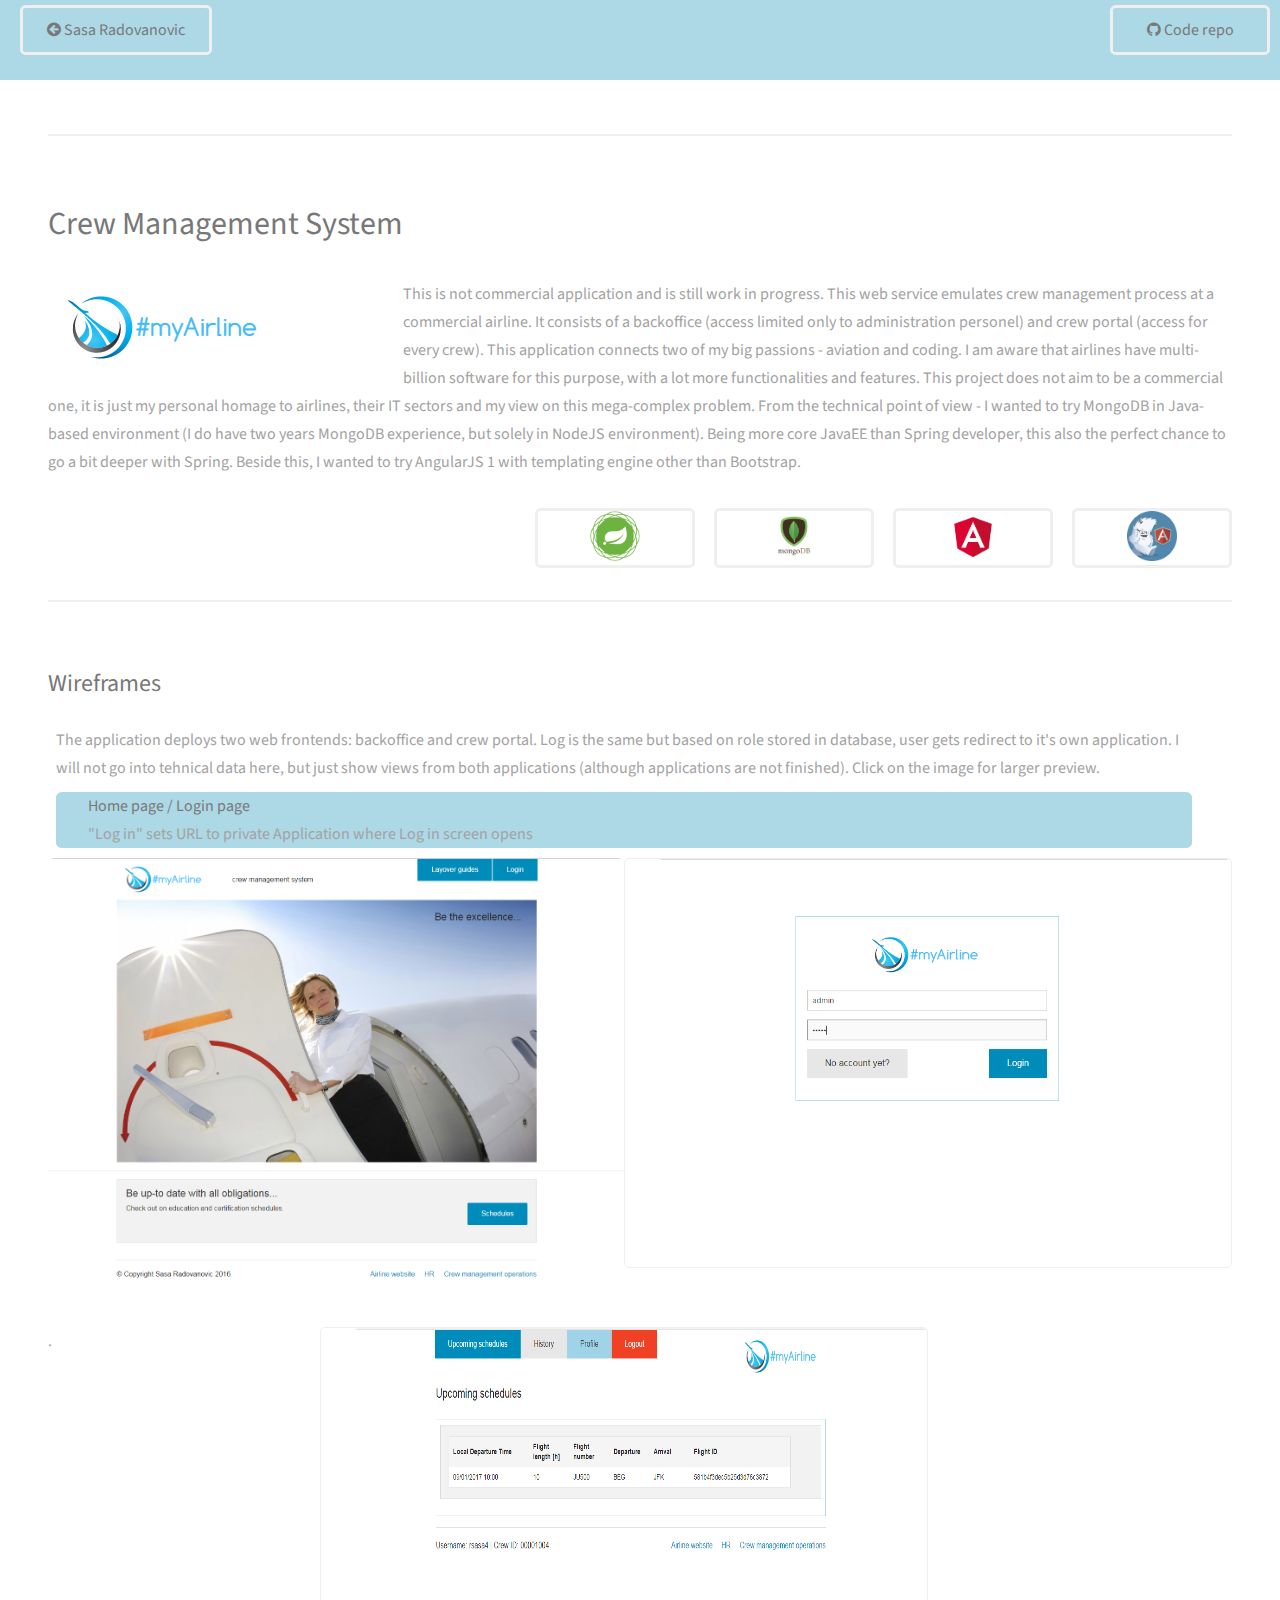
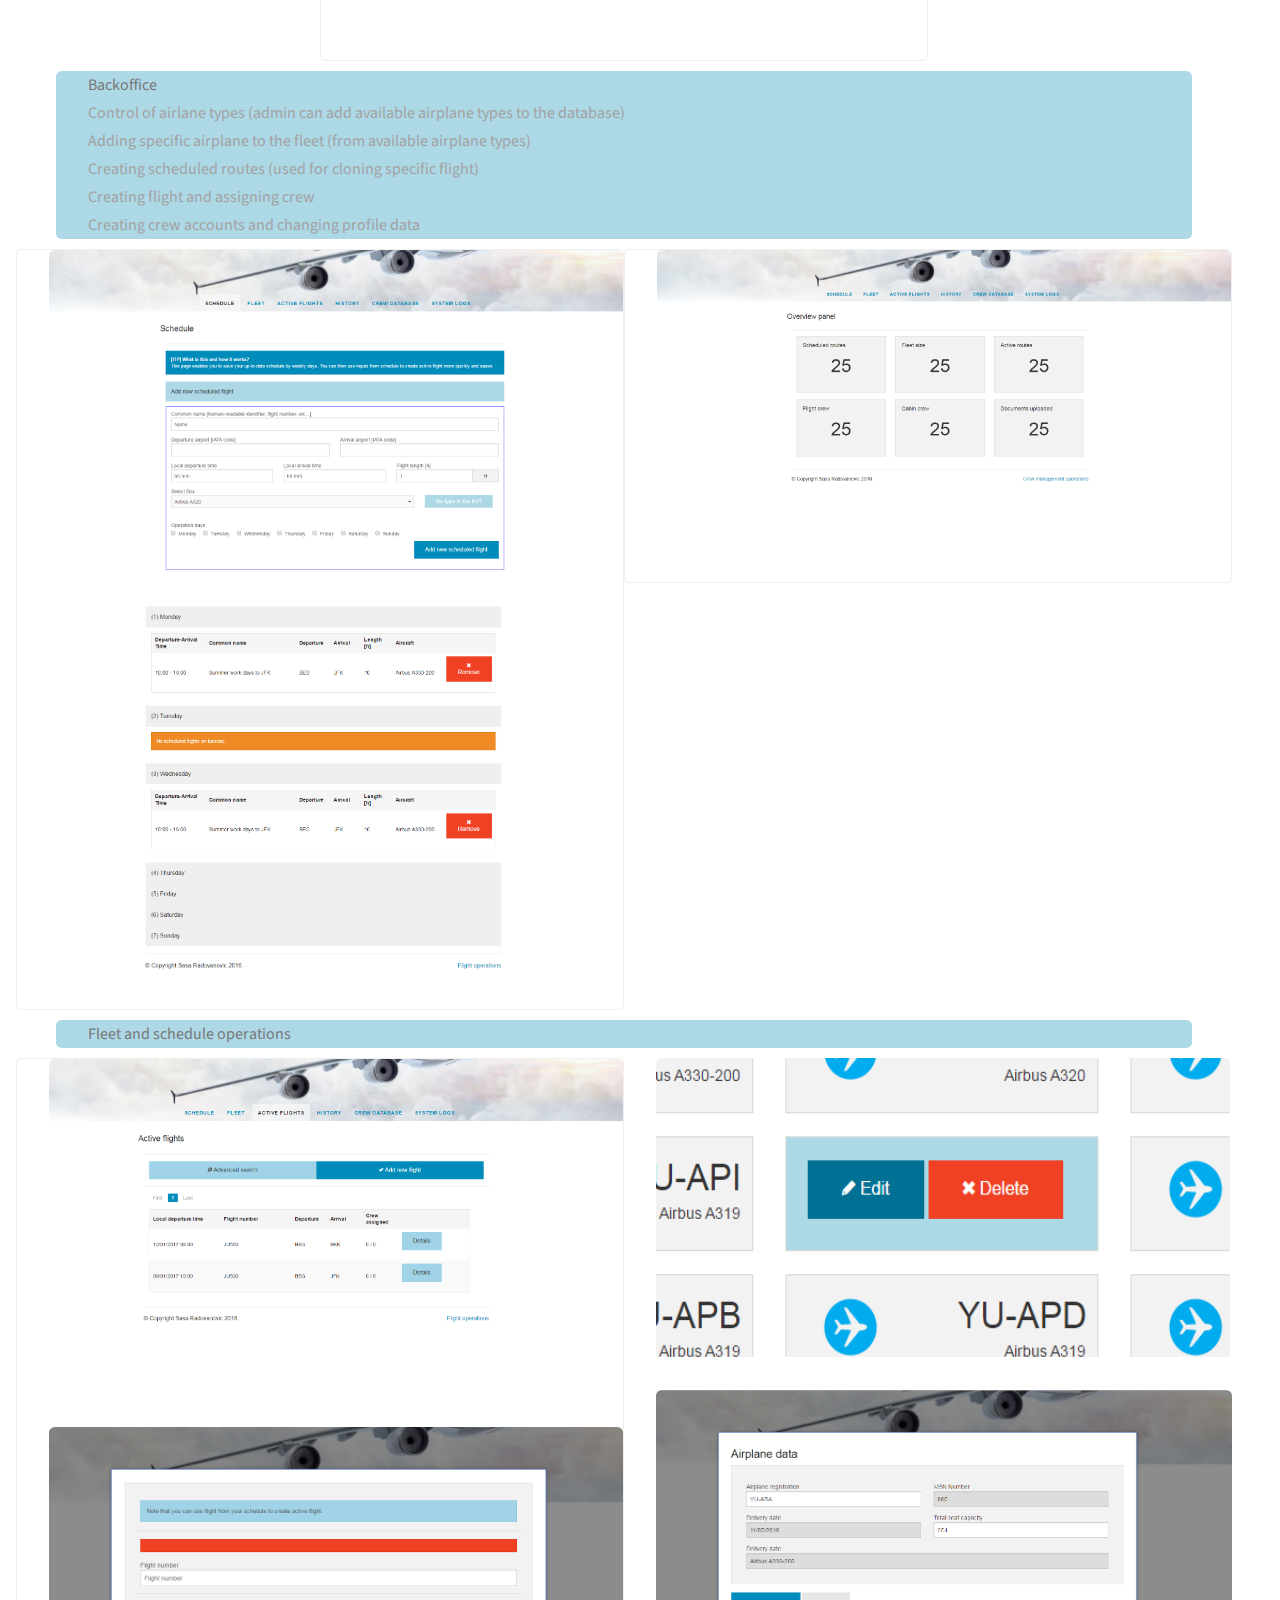
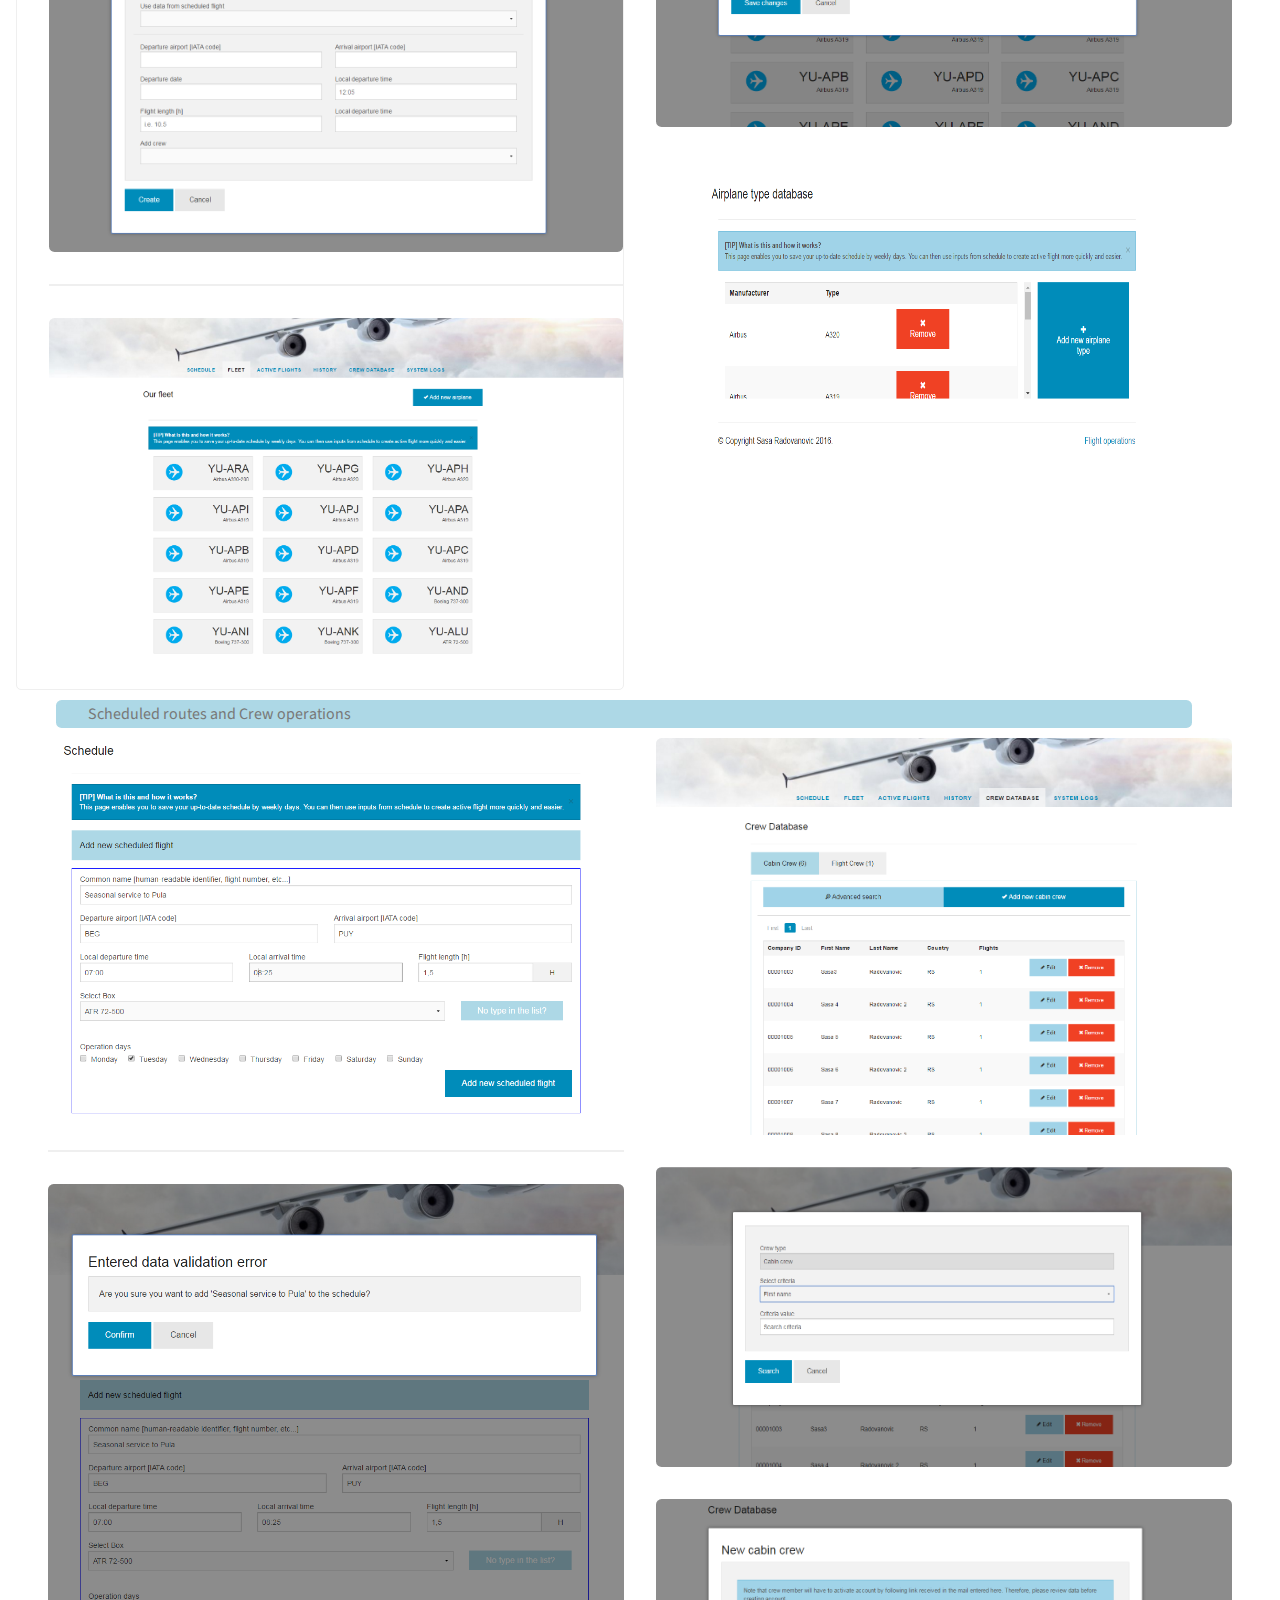
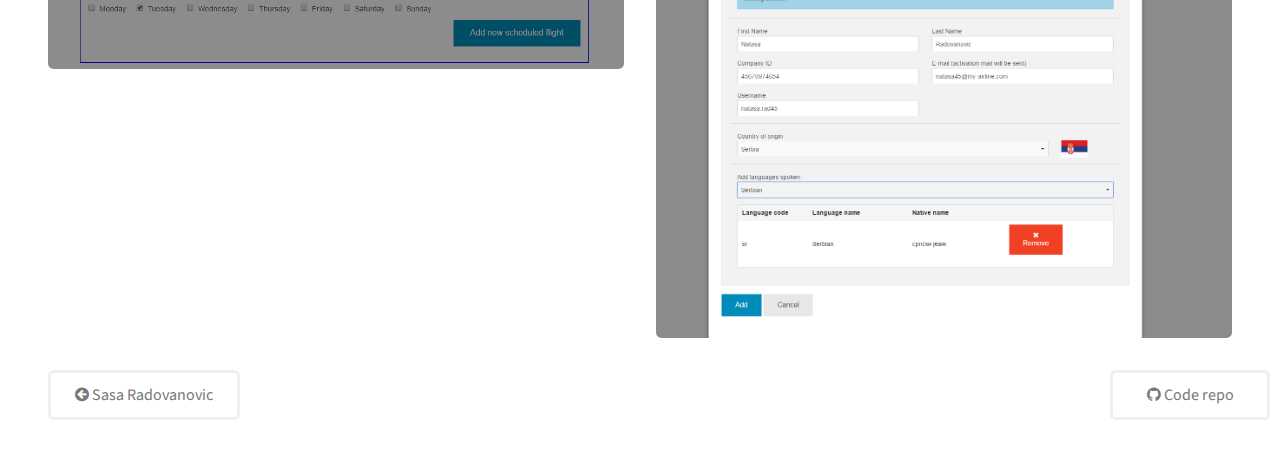
<file: cms.html>
<!DOCTYPE HTML>
<!--
	Strata by HTML5 UP
	html5up.net | @n33co
	Free for personal and commercial use under the CCA 3.0 license (html5up.net/license)
-->
<html>
	<head>
		<title>Sasa Radovanovic</title>
		<meta charset="utf-8" />
		<meta name="viewport" content="width=device-width, initial-scale=1" />
		<!--[if lte IE 8]><script src="assets/js/ie/html5shiv.js"></script><![endif]-->
		<link rel="stylesheet" href="assets/css/main.css" />
		<!--[if lte IE 8]><link rel="stylesheet" href="assets/css/ie8.css" /><![endif]-->
	</head>
	<body id="top">

		<!-- Main -->
			<div id="main" class="other-main">

				<div id="small-header">
					<a class="button" href="index.html"><i class="icon fa fa-arrow-circle-left"></i><strong> Sasa Radovanovic</strong></a>
					<a class="button button-right" href="https://github.com/sasa-radovanovic/ff-crew-management-system" align="right"><i class="icon fa fa-github"></i><strong> Code repo</strong></a>
				</div>

				<!-- One -->
					<section id="one">
						<header class="major">
							<h2>Crew Management System<br /></h2>
						</header>
						<div class="section30">
							<img src="images/cms/airline.png"></img>
						</div>
						<div class="section 70">	
						<p>This is not commercial application and is still work in progress. This web service emulates crew management process at a commercial airline. It consists of a backoffice (access limited only to administration personel) and crew portal (access for every crew).
						This application connects two of my big passions - aviation and coding. I am aware that airlines have multi-billion software for this purpose, with a lot more functionalities and features. This project does not aim to be a commercial one, it is just my personal homage to airlines, their IT sectors and my view on this mega-complex problem.
						From the technical point of view - I wanted to try MongoDB in Java-based environment (I do have two years MongoDB experience, but solely in NodeJS environment). Being more core JavaEE than Spring developer, this also the perfect chance to go a bit deeper with Spring. Beside this, I wanted to try AngularJS 1 with templating engine other than Bootstrap.</p>
						</div>
						<div class="right-pull">
							<ul class="actions">
								<li><a title="Spring framework" href="http://spring.io/" class="button soft-btn"><img class="software-image" src="images/software/spring.png"></img></a></li>
								<li><a title="MongoDB 3.2" href="https://www.mongodb.com/" class="button soft-btn"><img class="software-image" src="images/software/mongodb.png"></img></a></li>
								<li><a title="AngularJS 1" href="https://angularjs.org/" class="button soft-btn"><img class="software-image" src="images/software/angular.png"></img></a></li>
								<li><a title="Foundation" href="http://foundation.zurb.com/" class="button soft-btn"><img class="software-image" src="images/software/foundation.png"></img></a></li>
							</ul>
						</div>
						</br>	
					</section>

				<!-- Two -->
					<section id="two">
						<h2>Wireframes</h2>
						<div class="row wireframe-holder">
						The application deploys two web frontends: backoffice and crew portal. Log is the same but based on role stored in database, user gets redirect to it's own application.
						I will not go into tehnical data here, but just show views from both applications (although applications are not finished). Click on the image for larger preview.
						<div class="inst-holder">
							<strong>Home page / Login page</strong></br>
							"Log in" sets URL to private Application where Log in screen opens </br>
						</div>
						</div>	
						<div class="row">
							<article class="6u 12u$(xsmall)">
								<a href="images/cms/login.PNG"><img class="image fit thumb" src="images/cms/login.PNG"></img></a>
							</article>
							<article class="6u 12u$(xsmall) margined">
								<a href="images/cms/login2.PNG"><img class="image fit thumb" src="images/cms/login2.PNG"></img></a>
							</article>
						</div>
						<div class="row">
							<article class="3u 12u$(xsmall)">.</article>
							<article class="6u$ 12u$(xsmall) margined">
								<a href="images/cms/CrewPagePortal.PNG"><img class="image fit thumb" src="images/cms/CrewPagePortal.PNG"></img></a>
							</article>
						</div>
						<div class="row wireframe-holder">
							<div class="inst-holder">
									<div class="left-inst">
										<strong>Backoffice</strong></br>
										Control of airlane types (admin can add available airplane types to the database)</br>
										Adding specific airplane to the fleet (from available airplane types)</br>
										Creating scheduled routes (used for cloning specific flight)</br>
										Creating flight and assigning crew</br>
										Creating crew accounts and changing profile data</br>
									</div>
							</div>
						</div>
						<div class="row">
							<article class="6u 12u$(xsmall) margined">
								<a href="images/cms/Schedule1.PNG"><img class="image fit thumb" src="images/cms/Schedule1.PNG"></img></a>
								<a href="images/cms/Schedule2.PNG"><img class="image fit thumb" src="images/cms/Schedule2.PNG"></img></a>
							</article>
							<article class="6u 12u$(xsmall) margined">
								<a href="images/cms/panel.PNG"><img class="image fit thumb" src="images/cms/panel.PNG"></img></a>
							</article>
						</div>
						<div class="row wireframe-holder">
							<div class="inst-holder">
									<div class="left-inst">
										<strong>Fleet and schedule operations</strong></br>
									</div>
							</div>
						</div>
						<div class="row">
							<article class="6u 12u$(xsmall) margined">
								<a href="images/cms/ActiveFlight1.PNG"><img class="image fit thumb" src="images/cms/ActiveFlight1.PNG"></img></a>
								<a href="images/cms/ActiveFlight1.PNG"><img class="image fit thumb" src="images/cms/ActiveFlight2.PNG"></img></a>
								<hr>
								<a href="images/cms/Fleet1.PNG"><img class="image fit thumb" src="images/cms/Fleet1.PNG"></img></a>
							</article>
							<article class="6u 12u$(xsmall)">
								<a href="images/cms/Fleet2.png"><img class="image fit thumb" src="images/cms/Fleet2.png"></img></a>
								<a href="images/cms/Fleet3.PNG"><img class="image fit thumb" src="images/cms/Fleet3.PNG"></img></a>
								<a href="images/cms/Fleet4.PNG"><img class="image fit thumb" src="images/cms/Fleet4.PNG"></img></a>
							</article>
						</div>
						<div class="row wireframe-holder">
							<div class="inst-holder">
									<div class="left-inst">
										<strong>Scheduled routes and Crew operations</strong></br>
									</div>
							</div>
						</div>
						<div class="row">
							<article class="6u 12u$(xsmall)">
								<a href="images/cms/New Scheduled Route.PNG"><img class="image fit thumb" src="images/cms/New Scheduled Route.PNG"></img></a>
								<hr>
								<a href="images/cms/New Scheduled Route2.PNG"><img class="image fit thumb" src="images/cms/New Scheduled Route2.PNG"></img></a>
							</article>
							<article class="6u 12u$(xsmall)">
								<a href="images/cms/Crew1.PNG"><img class="image fit thumb" src="images/cms/Crew1.PNG"></img></a>
								<a href="images/cms/Crew2.PNG"><img class="image fit thumb" src="images/cms/Crew2.PNG"></img></a>
								<a href="images/cms/Crew3.PNG"><img class="image fit thumb" src="images/cms/Crew3.PNG"></img></a>
							</article>
						</div>
					</section>

				<!-- Three -->
				<div id="small-header header-down">
					<a class="button" href="index.html"><i class="icon fa fa-arrow-circle-left"></i><strong> Sasa Radovanovic</strong></a>
					<a class="button button-right" href="https://github.com/sasa-radovanovic/ff-crew-management-system" align="right"><i class="icon fa fa-github"></i><strong> Code repo</strong></a>
				</div>

			</div>

		<!-- Scripts -->
			<script src="assets/js/jquery.min.js"></script>
			<script src="assets/js/jquery.poptrox.min.js"></script>
			<script src="assets/js/skel.min.js"></script>
			<script src="assets/js/util.js"></script>
			<!--[if lte IE 8]><script src="assets/js/ie/respond.min.js"></script><![endif]-->
			<script src="assets/js/main.js"></script>

	</body>
</html>
</file>
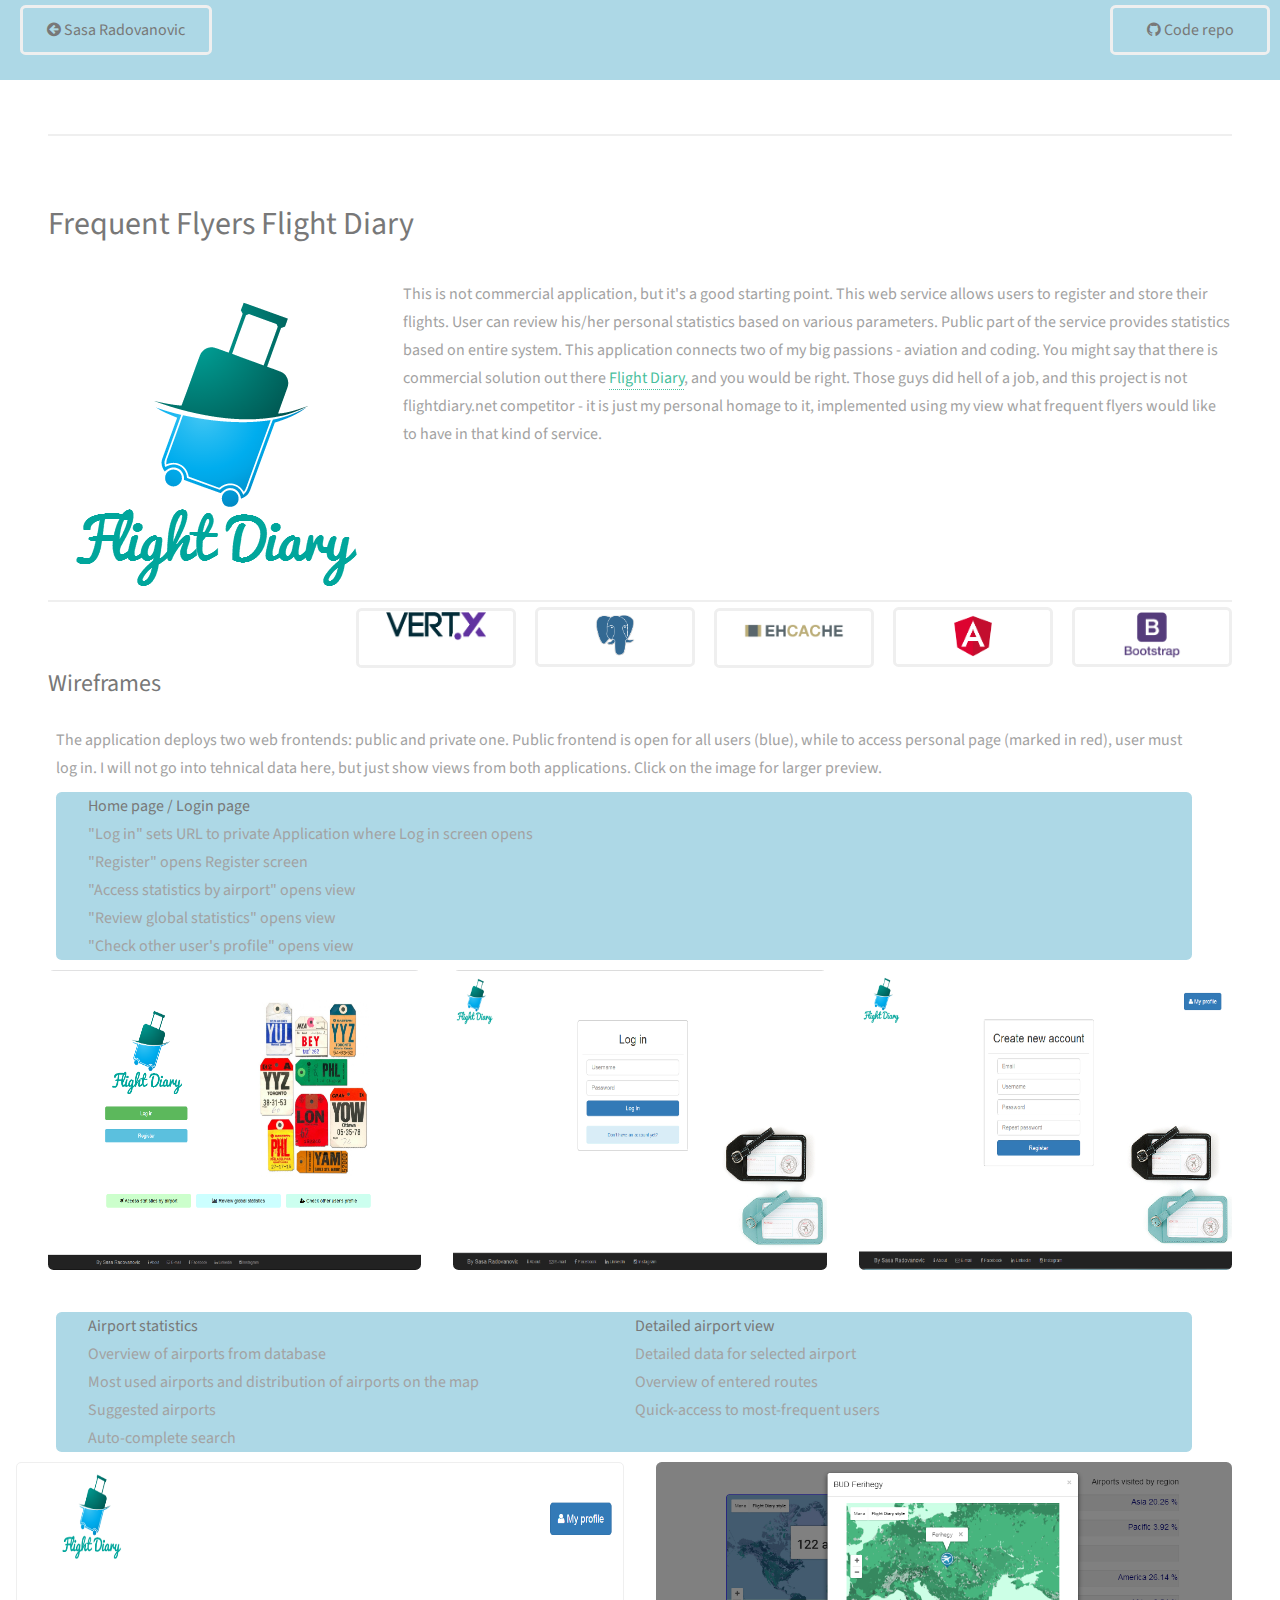
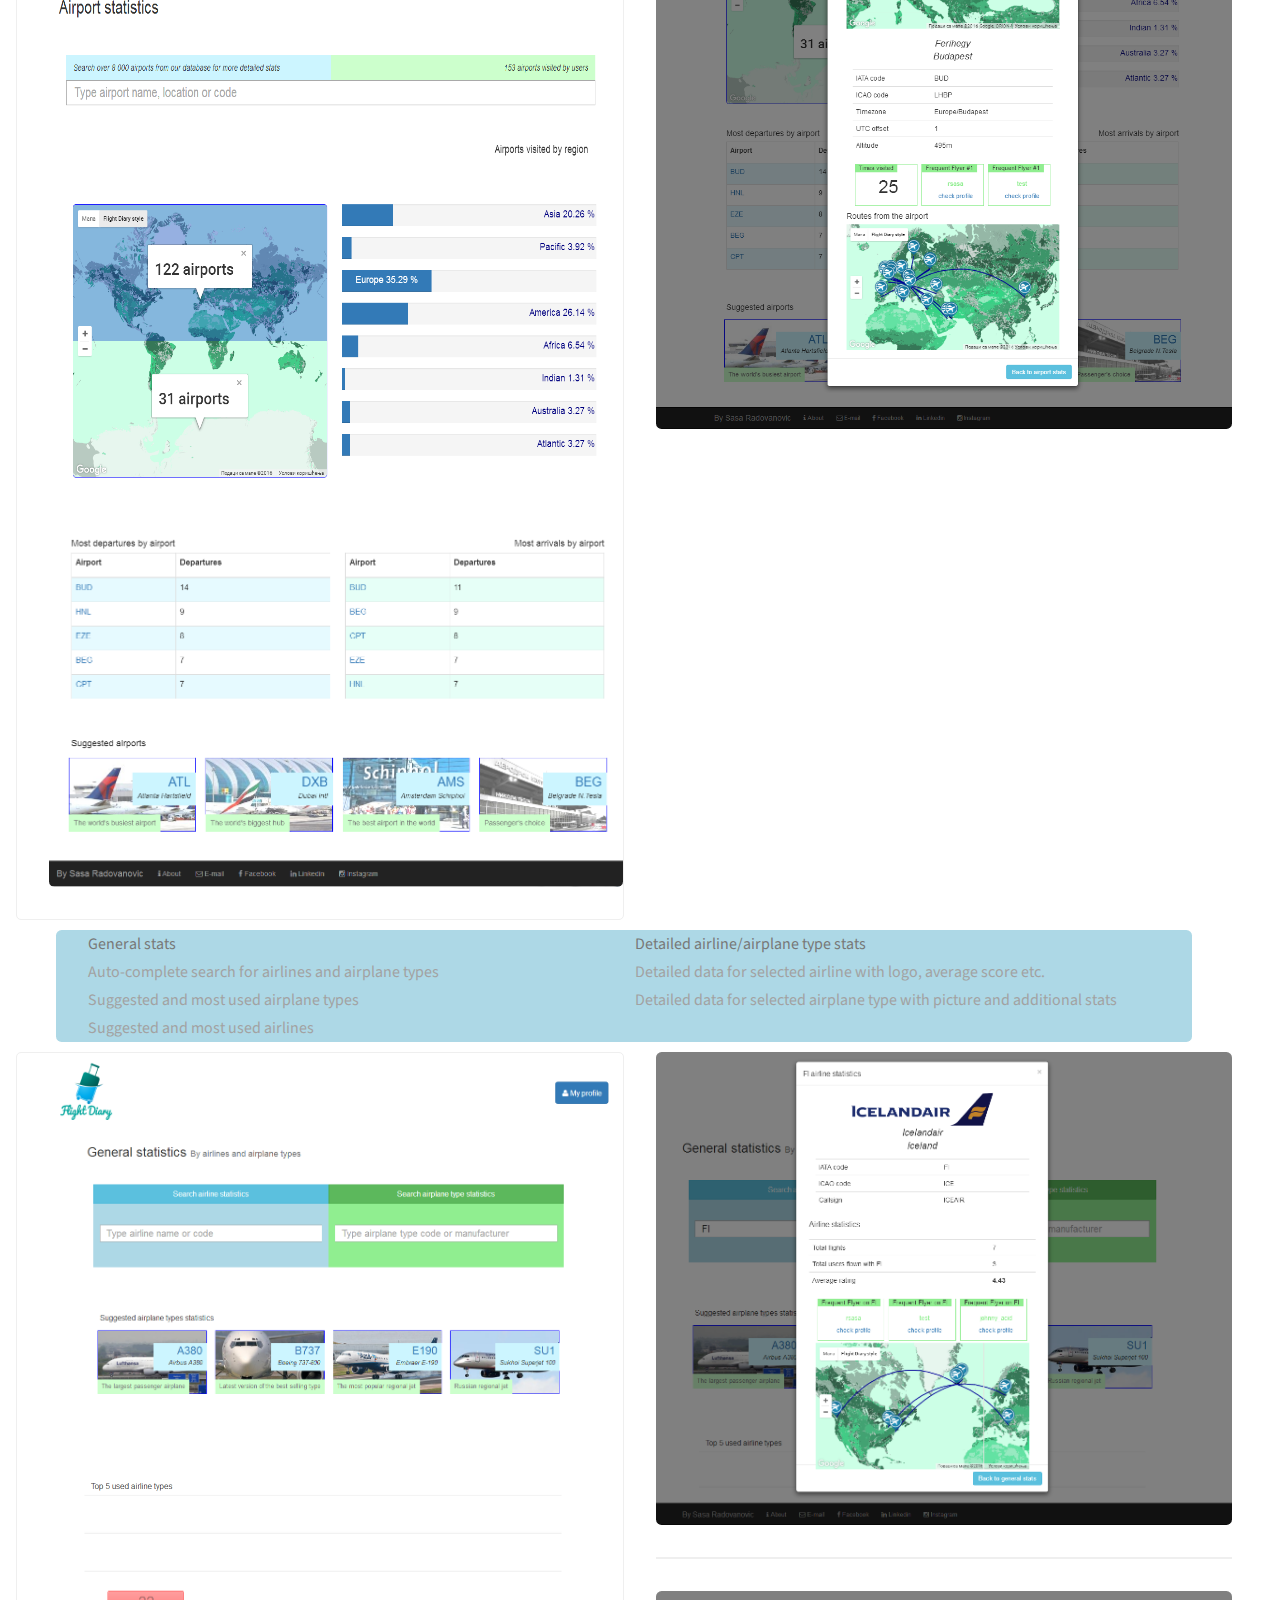
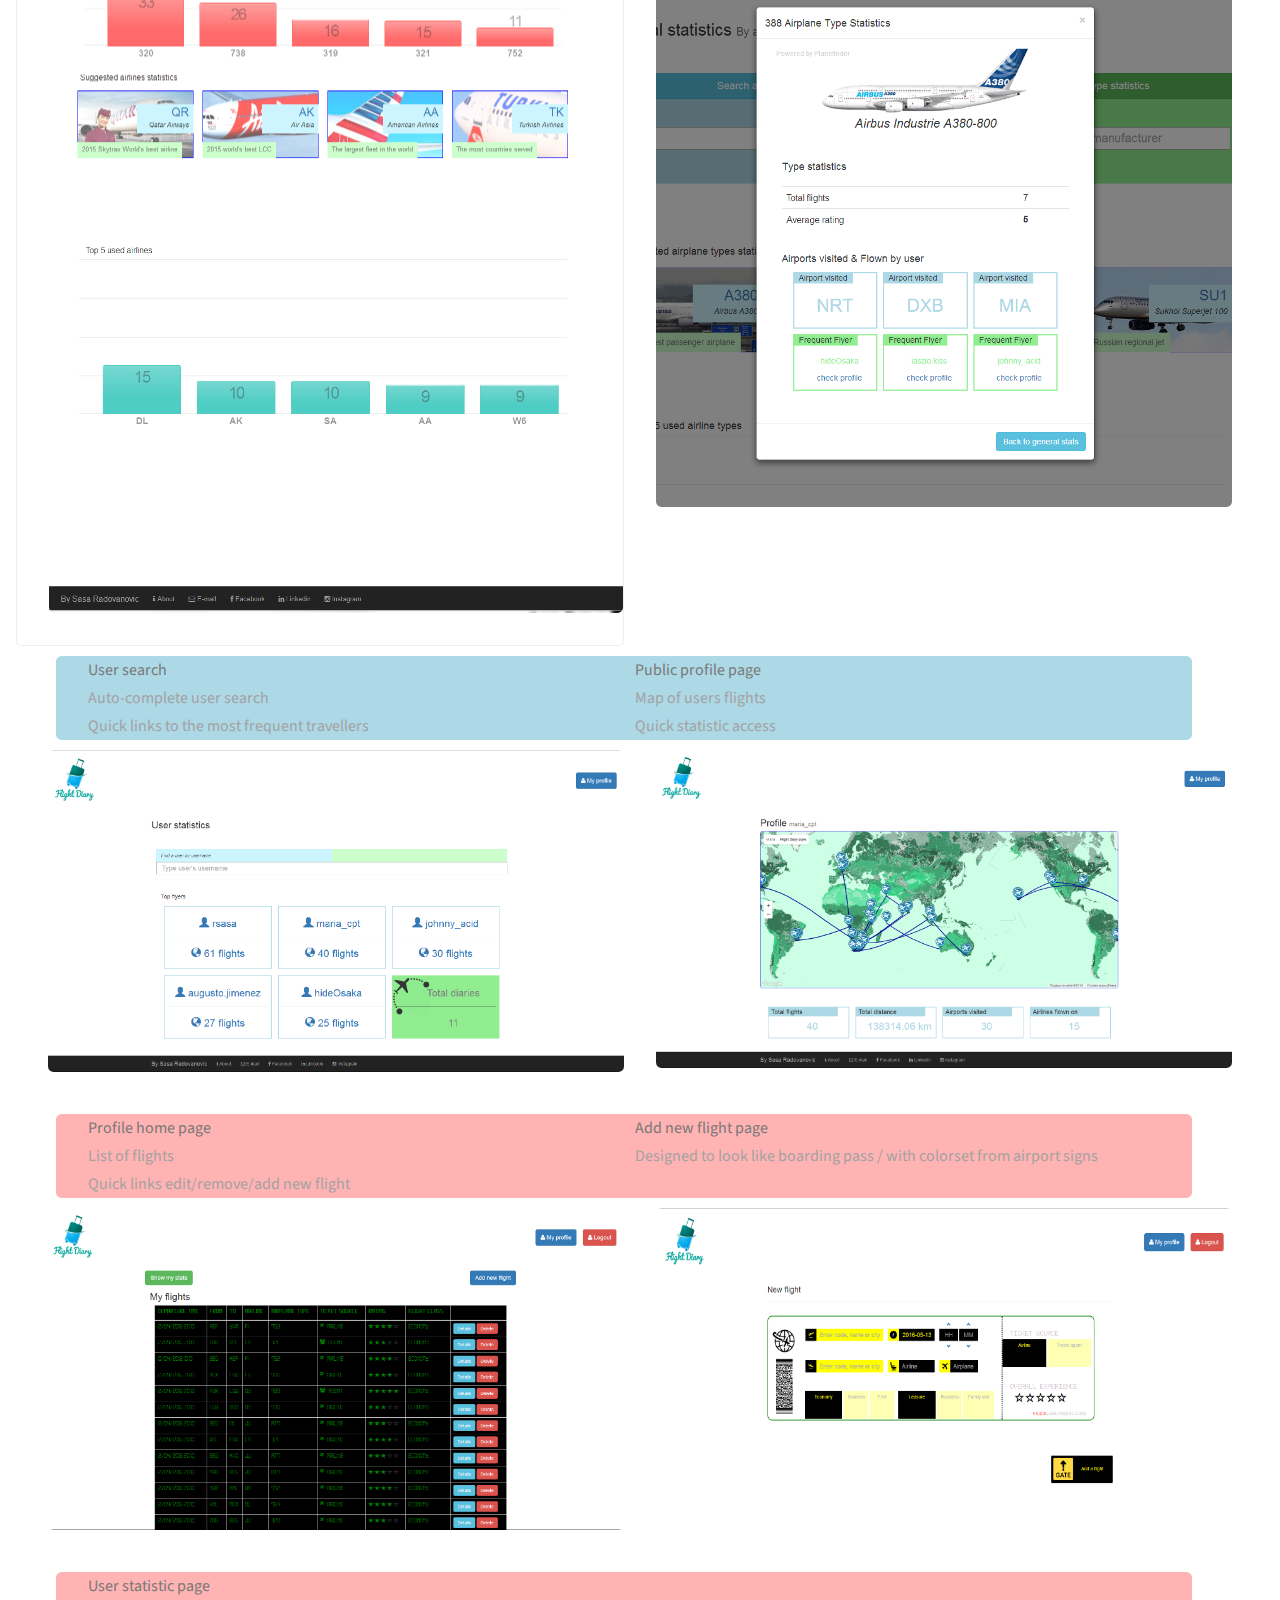
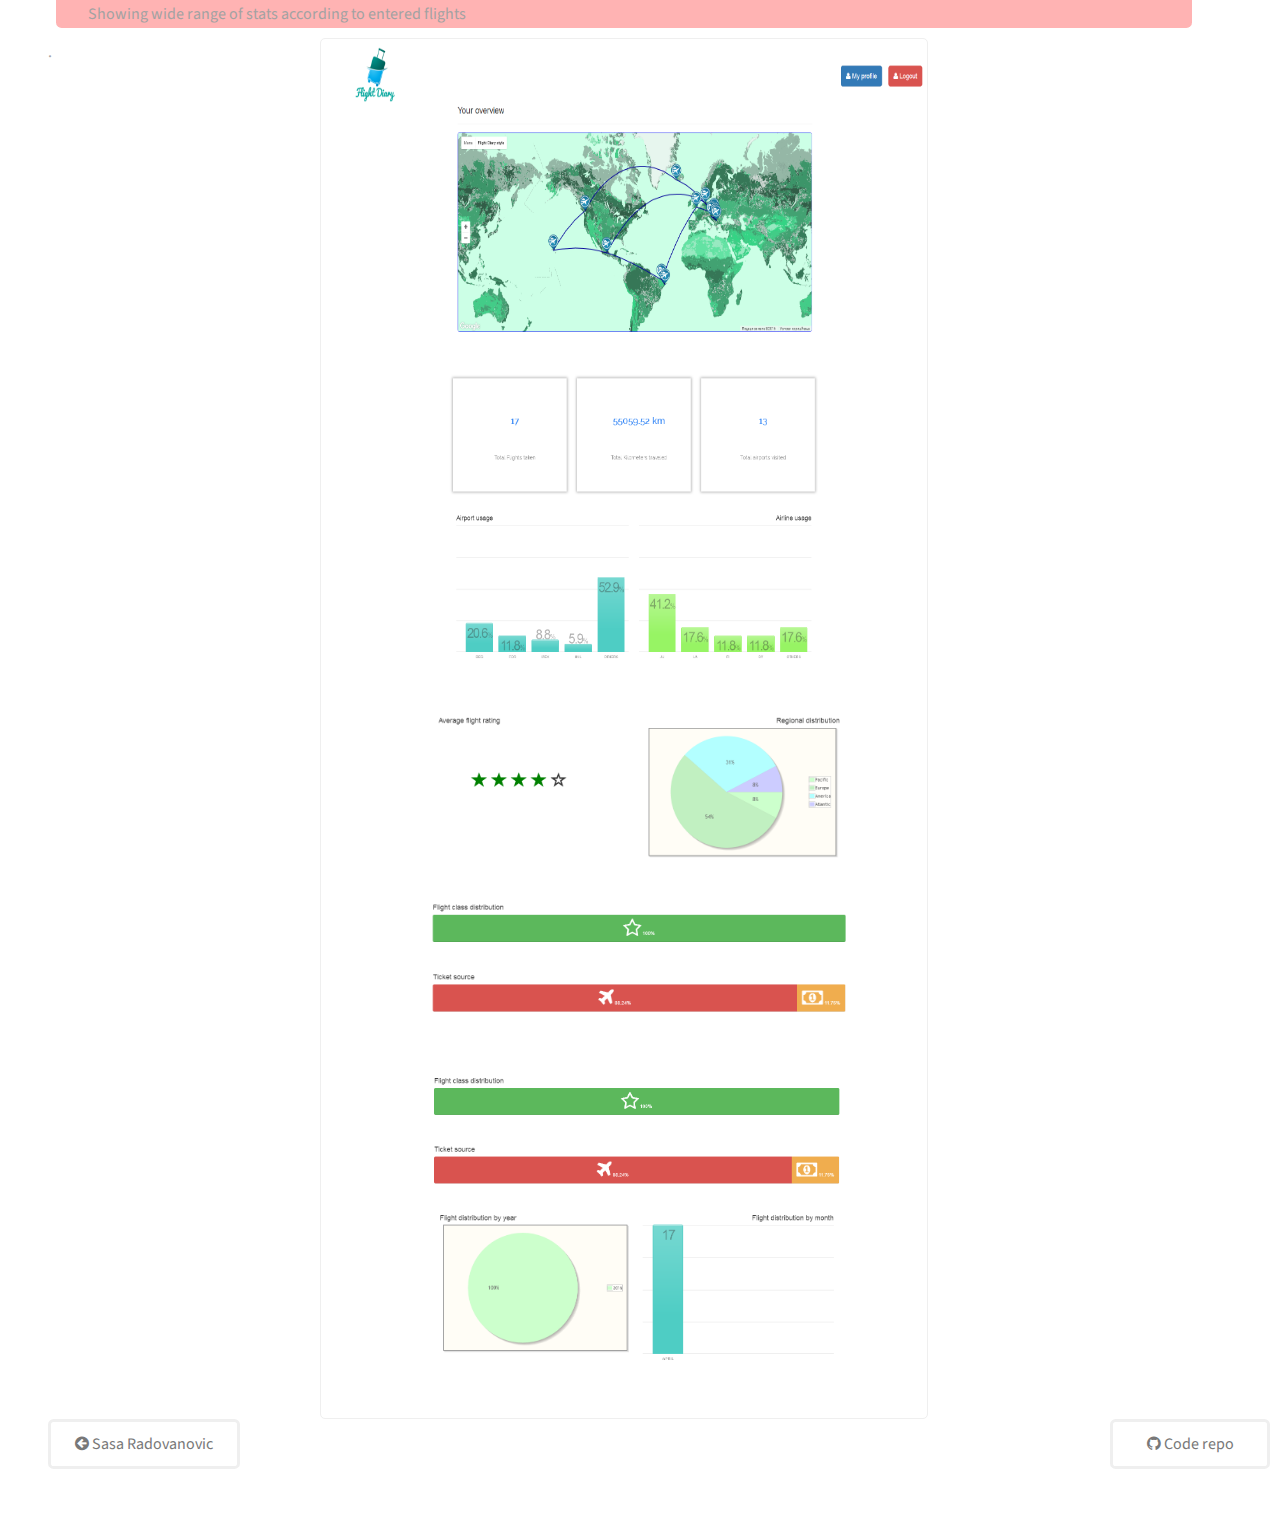
<file: flight_diary.html>
<!DOCTYPE HTML>
<!--
	Strata by HTML5 UP
	html5up.net | @n33co
	Free for personal and commercial use under the CCA 3.0 license (html5up.net/license)
-->
<html>
	<head>
		<title>Sasa Radovanovic</title>
		<meta charset="utf-8" />
		<meta name="viewport" content="width=device-width, initial-scale=1" />
		<!--[if lte IE 8]><script src="assets/js/ie/html5shiv.js"></script><![endif]-->
		<link rel="stylesheet" href="assets/css/main.css" />
		<!--[if lte IE 8]><link rel="stylesheet" href="assets/css/ie8.css" /><![endif]-->
	</head>
	<body id="top">

		<!-- Main -->
			<div id="main" class="other-main">

				<div id="small-header">
					<a class="button" href="index.html"><i class="icon fa fa-arrow-circle-left"></i><strong> Sasa Radovanovic</strong></a>
					<a class="button button-right" href="https://github.com/sasa-radovanovic/ff-flight-diary" align="right"><i class="icon fa fa-github"></i><strong> Code repo</strong></a>
				</div>

				<!-- One -->
					<section id="one">
						<header class="major">
							<h2>Frequent Flyers Flight Diary<br /></h2>
						</header>
						<div class="section30">
							<img src="images/flight_diary/logo.PNG"></img>
						</div>
						<div class="section 70">	
						<p>This is not commercial application, but it's a good starting point. This web service allows users to register and store their flights. User can review his/her personal statistics based on various parameters. Public part of the service provides statistics based on entire system. This application connects two of my big passions - aviation and coding. You might say that there is commercial solution out there <a href="http://flightdiary.net/">Flight Diary</a>, and you would be right. Those guys did hell of a job, and this project is not flightdiary.net competitor - it is just my personal homage to it, implemented using my view what frequent flyers would like to have in that kind of service.</p>
						</div>
						<div class="right-pull">
							<ul class="actions">
								<li><a title="Vertx framework" href="http://vertx.io/" class="button soft-btn"><img class="software-image" src="images/software/vertx.png"></img></a></li>
								<li><a title="Postgresql 9.3" href="https://www.postgresql.org/" class="button soft-btn"><img class="software-image" src="images/software/postgresql.png"></img></a></li>
								<li><a title="EHCACHE for in-memory data storage" href="http://www.ehcache.org/" class="button soft-btn"><img class="software-image" src="images/software/ehcache-large.png"></img></a></li>
								<li><a title="AngularJS 1" href="https://angularjs.org/" class="button soft-btn"><img class="software-image" src="images/software/angular.png"></img></a></li>
								<li><a title="Bootstrap 3 (ui-bootstrap)" href="https://angular-ui.github.io/bootstrap/" class="button soft-btn"><img class="software-image" src="images/software/bootstrap.png"></img></a></li>
							</ul>

						</div>

					</section>
											</br>
							</br>

				<!-- Two -->
					<section id="two">
						<h2>Wireframes</h2>
						<div class="row wireframe-holder">
						The application deploys two web frontends: public and private one. Public frontend is open for all users (blue), while to access personal page (marked in red), user must log in. 
						I will not go into tehnical data here, but just show views from both applications. Click on the image for larger preview.
						<div class="inst-holder">
							<strong>Home page / Login page</strong></br>
							"Log in" sets URL to private Application where Log in screen opens </br>
							"Register" opens Register screen </br>
							"Access statistics by airport" opens view </br> 
							"Review global statistics" opens view </br>
							"Check other user's profile" opens view </br>
						</div>
						</div>	
						<div class="row">
							<article class="4u 12u$(xsmall)">
								<a href="images/flight_diary/wireframes/homePage.PNG"><img class="image fit thumb" src="images/flight_diary/wireframes/homePage.PNG"></img></a>
							</article>
							<article class="4u 12u$(xsmall)">
								<a href="images/flight_diary/wireframes/login.PNG"><img class="image fit thumb" src="images/flight_diary/wireframes/login.PNG"></img></a>
							</article>
							<article class="4u$ 12u$(xsmall) ">
								<a href="images/flight_diary/wireframes/register.PNG"><img class="image fit thumb" src="images/flight_diary/wireframes/register.PNG"></img></a>
							</article>
						</div>
						<div class="row wireframe-holder">
							<div class="inst-holder">
									<div class="left-inst">
										<strong>Airport statistics</strong></br>
										Overview of airports from database</br>
										Most used airports and distribution of airports on the map</br>
										Suggested airports</br>
										Auto-complete search</br>
									</div>
									<div class="right-inst">
										<strong>Detailed airport view</strong></br>
										Detailed data for selected airport </br>
										Overview of entered routes </br>
										Quick-access to most-frequent users </br>
									</div>
							</div>
						</div>
						<div class="row">
							<article class="6u 12u$(xsmall) margined">
								<a href="images/flight_diary/wireframes/airports1.PNG"><img class="image fit thumb" src="images/flight_diary/wireframes/airports1.PNG"></img></a>
								<a href="images/flight_diary/wireframes/airports2.PNG"><img class="image fit thumb" src="images/flight_diary/wireframes/airports2.PNG"></img></a>
								<a href="images/flight_diary/wireframes/airports3.PNG"><img class="image fit thumb" src="images/flight_diary/wireframes/airports3.PNG"></img></a>
							</article>
							<article class="6u 12u$(xsmall)">
								<a href="images/flight_diary/wireframes/airportDet.PNG"><img class="image fit thumb" src="images/flight_diary/wireframes/airportDet.PNG"></img></a>
							</article>
						</div>
						<div class="row wireframe-holder">
							<div class="inst-holder">
									<div class="left-inst">
										<strong>General stats</strong></br>
										Auto-complete search for airlines and airplane types</br>
										Suggested and most used airplane types</br>
										Suggested and most used airlines</br>
									</div>
									<div class="right-inst">
										<strong>Detailed airline/airplane type stats</strong></br>
										Detailed data for selected airline with logo, average score etc.</br>
										Detailed data for selected airplane type with picture and additional stats </br>
									</div>
							</div>
						</div>
						<div class="row">
							<article class="6u 12u$(xsmall) margined">
								<a href="images/flight_diary/wireframes/general1.PNG"><img class="image fit thumb" src="images/flight_diary/wireframes/general1.PNG"></img></a>
								<a href="images/flight_diary/wireframes/general2.PNG"><img class="image fit thumb" src="images/flight_diary/wireframes/general2.PNG"></img></a>
								<a href="images/flight_diary/wireframes/general3.PNG"><img class="image fit thumb" src="images/flight_diary/wireframes/general3.PNG"></img></a>
							</article>
							<article class="6u 12u$(xsmall)">
								<a href="images/flight_diary/wireframes/airline.PNG"><img class="image fit thumb" src="images/flight_diary/wireframes/airline.PNG"></img></a>
								<hr>
								<a href="images/flight_diary/wireframes/airplaneStats.PNG"><img class="image fit thumb" src="images/flight_diary/wireframes/airplaneStats.PNG"></img></a>
							</article>
						</div>
						<div class="row wireframe-holder">
							<div class="inst-holder">
									<div class="left-inst">
										<strong>User search</strong></br>
										Auto-complete user search</br>
										Quick links to the most frequent travellers</br>
									</div>
									<div class="right-inst">
										<strong>Public profile page</strong></br>
										Map of users flights</br>
										Quick statistic access</br>
									</div>
							</div>
						</div>
						<div class="row">
							<article class="6u 12u$(xsmall)">
								<a href="images/flight_diary/wireframes/users.PNG"><img class="image fit thumb" src="images/flight_diary/wireframes/users.PNG"></img></a>
							</article>
							<article class="6u 12u$(xsmall)">
								<a href="images/flight_diary/wireframes/singleUser.PNG"><img class="image fit thumb" src="images/flight_diary/wireframes/singleUser.PNG"></img></a>
							</article>
						</div>
						<div class="row wireframe-holder">
							<div class="inst-holder inst-red">
									<div class="left-inst">
										<strong>Profile home page</strong></br>
										List of flights</br>
										Quick links edit/remove/add new flight</br>
									</div>
									<div class="right-inst">
										<strong>Add new flight page</strong></br>
										Designed to look like boarding pass / with colorset from airport signs</br>
									</div>
							</div>
						</div>
						<div class="row">
							<article class="6u 12u$(xsmall)">
								<a href="images/flight_diary/wireframes/private1.PNG"><img class="image fit thumb" src="images/flight_diary/wireframes/private1.PNG"></img></a>
							</article>
							<article class="6u 12u$(xsmall)">
								<a href="images/flight_diary/wireframes/private2.PNG"><img class="image fit thumb" src="images/flight_diary/wireframes/private2.PNG"></img></a>
							</article>
						</div>
						<div class="row wireframe-holder">
							<div class="inst-holder inst-red">
									<div class="left-inst">
										<strong>User statistic page</strong></br>
										Showing wide range of stats according to entered flights</br>
									</div>
							</div>
						</div>
						<div class="row">
							<article class="3u 12u$(xsmall)">.</article>
							<article class="6u 12u$(xsmall) margined">
								<a href="images/flight_diary/wireframes/private3.PNG"><img class="image fit thumb" src="images/flight_diary/wireframes/private3.PNG"></img></a>
								<a href="images/flight_diary/wireframes/private4.PNG"><img class="image fit thumb" src="images/flight_diary/wireframes/private4.PNG"></img></a>
								<a href="images/flight_diary/wireframes/private5.PNG"><img class="image fit thumb" src="images/flight_diary/wireframes/private5.PNG"></img></a>
								<a href="images/flight_diary/wireframes/private6.PNG"><img class="image fit thumb" src="images/flight_diary/wireframes/private6.PNG"></img></a>
							</article>
						</div>
					</section>

				<!-- Three -->
				<div id="small-header header-down">
					<a class="button" href="index.html"><i class="icon fa fa-arrow-circle-left"></i><strong> Sasa Radovanovic</strong></a>
					<a class="button button-right" href="https://github.com/sasa-radovanovic/ff-flight-diary" align="right"><i class="icon fa fa-github"></i><strong> Code repo</strong></a>
				</div>

			</div>

		<!-- Scripts -->
			<script src="assets/js/jquery.min.js"></script>
			<script src="assets/js/jquery.poptrox.min.js"></script>
			<script src="assets/js/skel.min.js"></script>
			<script src="assets/js/util.js"></script>
			<!--[if lte IE 8]><script src="assets/js/ie/respond.min.js"></script><![endif]-->
			<script src="assets/js/main.js"></script>

	</body>
</html>
</file>
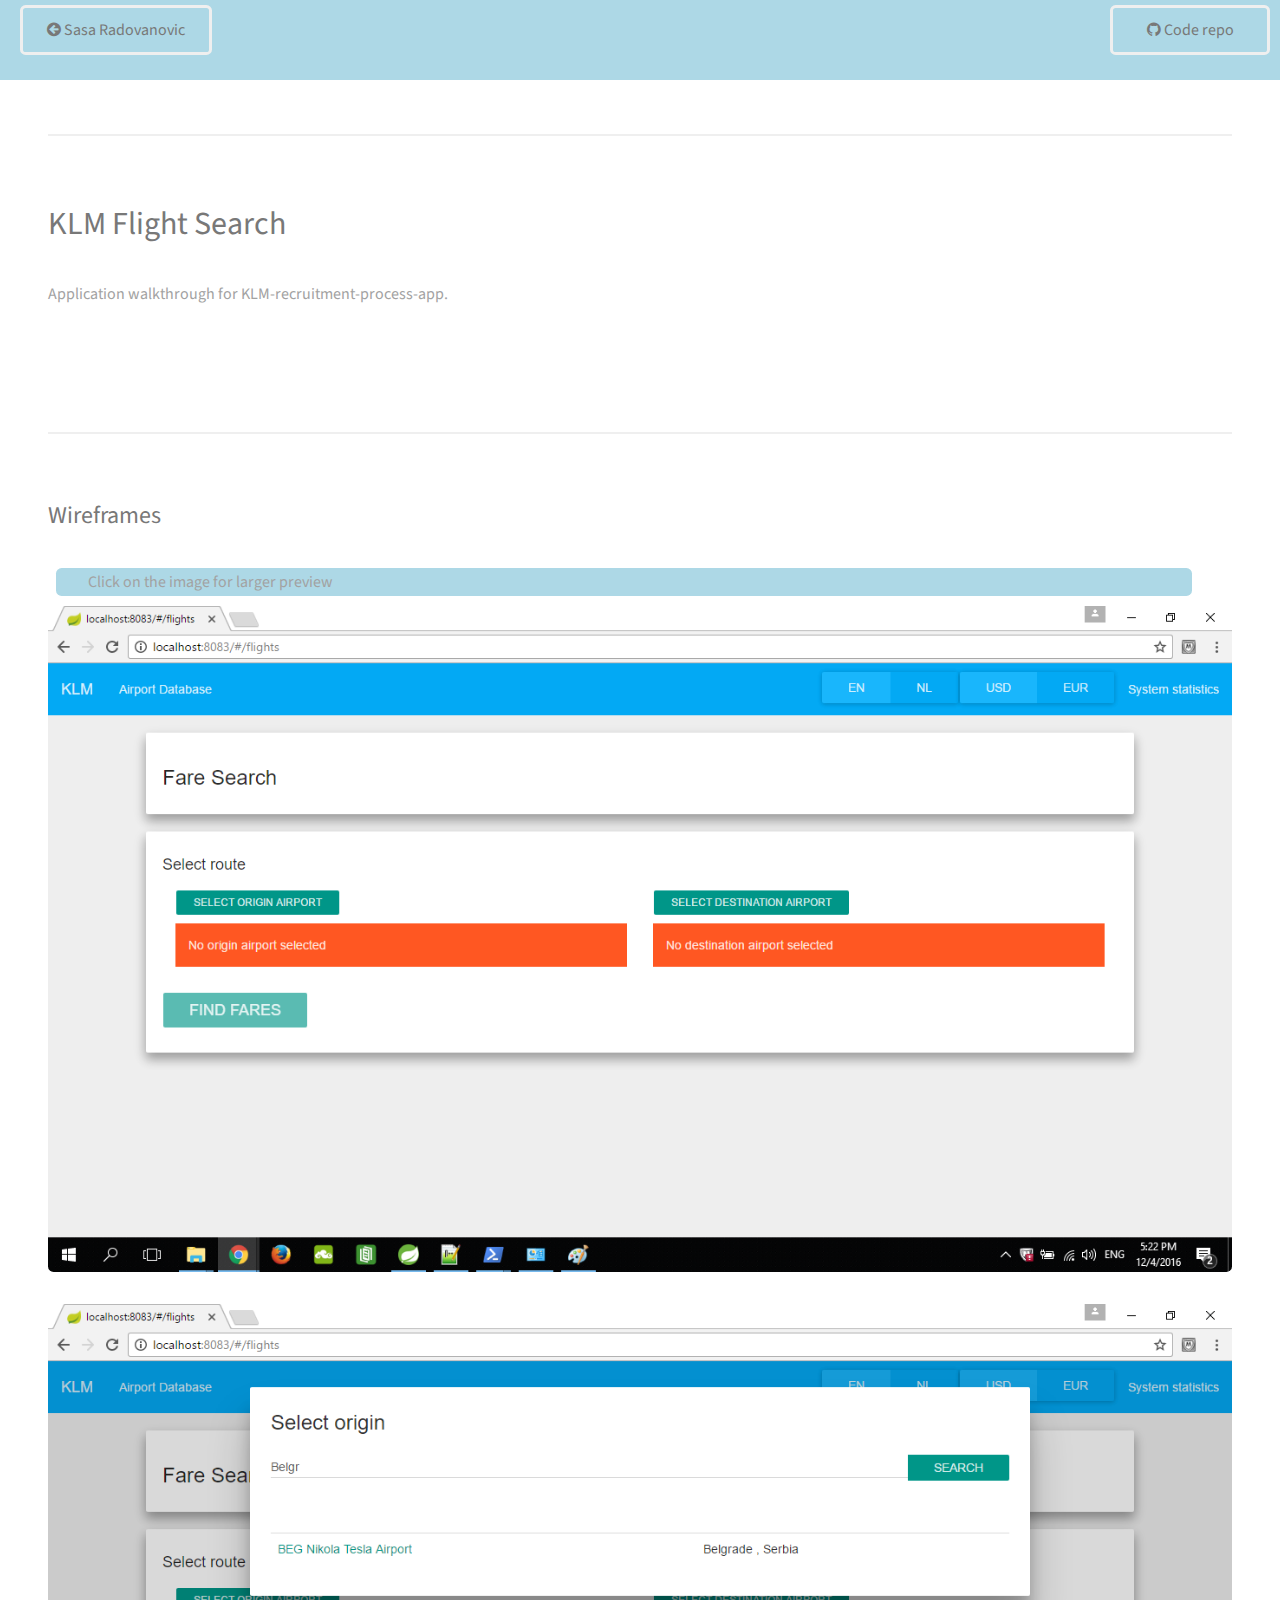
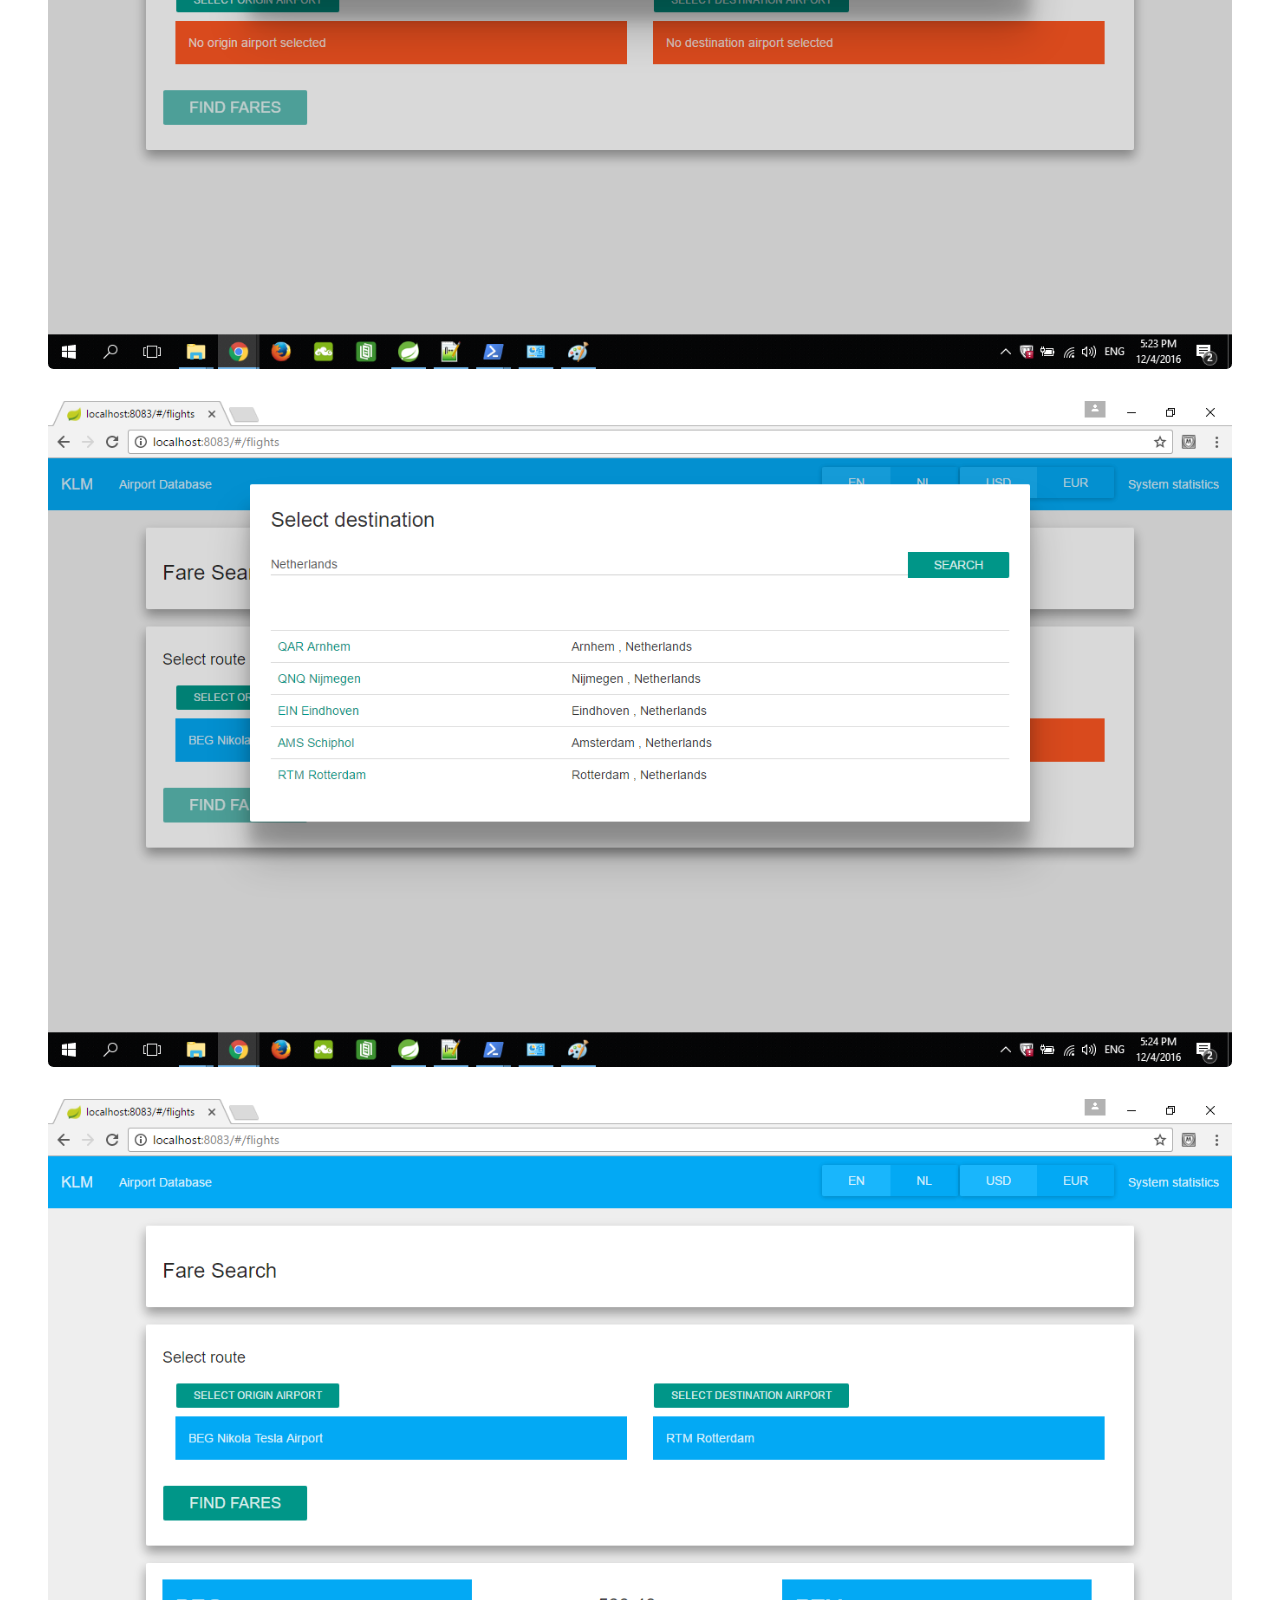
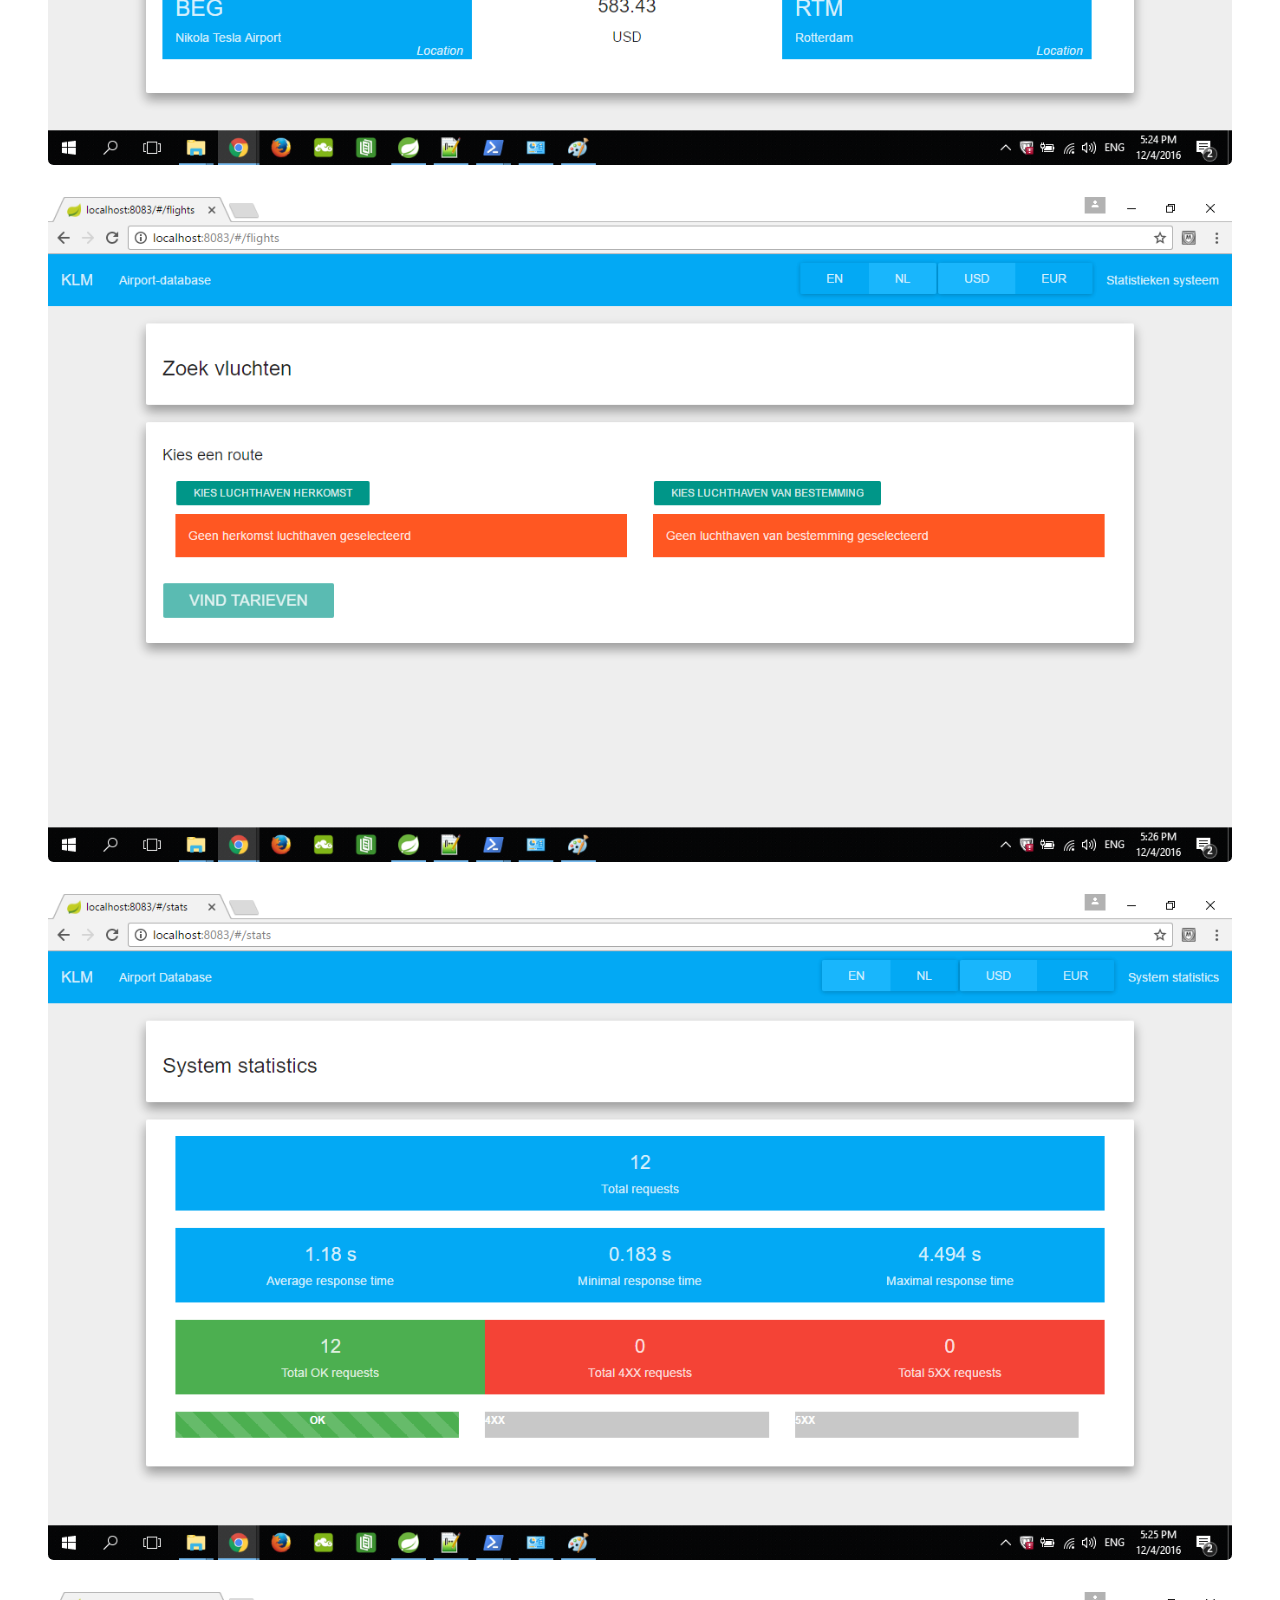
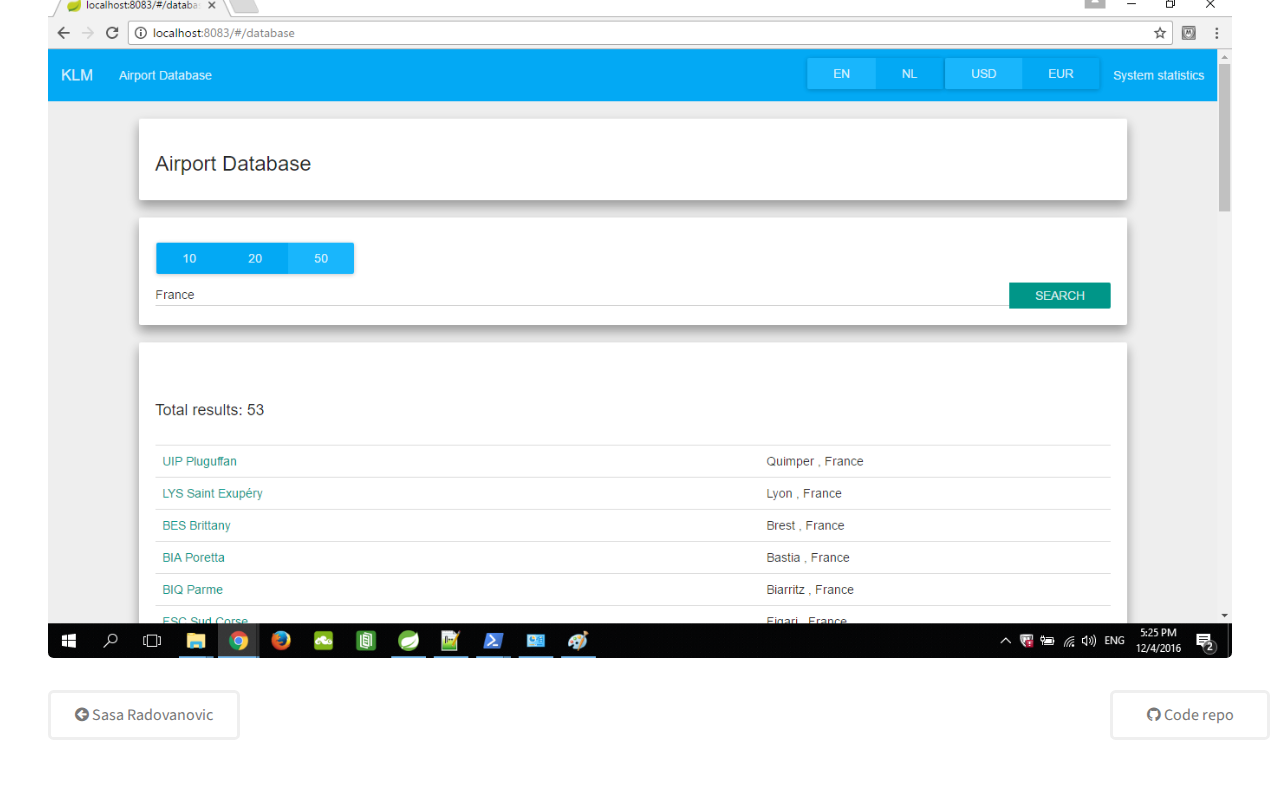
<file: klm.html>
<!DOCTYPE HTML>
<!--
	Strata by HTML5 UP
	html5up.net | @n33co
	Free for personal and commercial use under the CCA 3.0 license (html5up.net/license)
-->
<html>
	<head>
		<title>Sasa Radovanovic</title>
		<meta charset="utf-8" />
		<meta name="viewport" content="width=device-width, initial-scale=1" />
		<!--[if lte IE 8]><script src="assets/js/ie/html5shiv.js"></script><![endif]-->
		<link rel="stylesheet" href="assets/css/main.css" />
		<!--[if lte IE 8]><link rel="stylesheet" href="assets/css/ie8.css" /><![endif]-->
	</head>
	<body id="top">

		<!-- Main -->
			<div id="main" class="other-main">

				<div id="small-header">
					<a class="button" href="index.html"><i class="icon fa fa-arrow-circle-left"></i><strong> Sasa Radovanovic</strong></a>
					<a class="button button-right" href="https://github.com/sasa-radovanovic/klm_flight_search" align="right"><i class="icon fa fa-github"></i><strong> Code repo</strong></a>
				</div>

				<!-- One -->
					<section id="one">
						<header class="major">
							<h2>KLM Flight Search<br /></h2>
						</header>
						<div class="section 70">	
						<p>Application walkthrough for KLM-recruitment-process-app.</p>
						</div>
						</br>	
					</section>

				<!-- Two -->
					<section id="two">
						<h2>Wireframes</h2>
						<div class="row wireframe-holder">
						<div class="inst-holder">
							Click on the image for larger preview</br>
						</div>
						</div>	
						<div class="row">
							<article class="12u 12u$(xsmall)">
								<a href="klm/flight_1.png"><img class="image fit thumb" src="klm/flight_1.png"></img></a>
							</article>
							<article class="12u 12u$(xsmall)">
								<a href="klm/flight_2.png"><img class="image fit thumb" src="klm/flight_2.png"></img></a>
							</article>
							<article class="12u 12u$(xsmall)">
								<a href="klm/flight_3.png"><img class="image fit thumb" src="klm/flight_3.png"></img></a>
							</article>
							<article class="12u 12u$(xsmall)">
								<a href="klm/flight_4.png"><img class="image fit thumb" src="klm/flight_4.png"></img></a>
							</article>
							<article class="12u 12u$(xsmall)">
								<a href="klm/flight_4_nl.png"><img class="image fit thumb" src="klm/flight_4_nl.png"></img></a>
							</article>
							<article class="12u 12u$(xsmall)">
								<a href="klm/SystemStats_1.png"><img class="image fit thumb" src="klm/SystemStats_1.png"></img></a>
							</article>
							<article class="12u 12u$(xsmall)">
								<a href="klm/Database_1.png"><img class="image fit thumb" src="klm/Database_1.png"></img></a>
							</article>
						</div>
					</section>

				<!-- Three -->
				<div id="small-header header-down">
					<a class="button" href="index.html"><i class="icon fa fa-arrow-circle-left"></i><strong> Sasa Radovanovic</strong></a>
					<a class="button button-right" href="https://github.com/sasa-radovanovic/klm_flight_search" align="right"><i class="icon fa fa-github"></i><strong> Code repo</strong></a>
				</div>

			</div>

		<!-- Scripts -->
			<script src="assets/js/jquery.min.js"></script>
			<script src="assets/js/jquery.poptrox.min.js"></script>
			<script src="assets/js/skel.min.js"></script>
			<script src="assets/js/util.js"></script>
			<!--[if lte IE 8]><script src="assets/js/ie/respond.min.js"></script><![endif]-->
			<script src="assets/js/main.js"></script>

	</body>
</html>
</file>
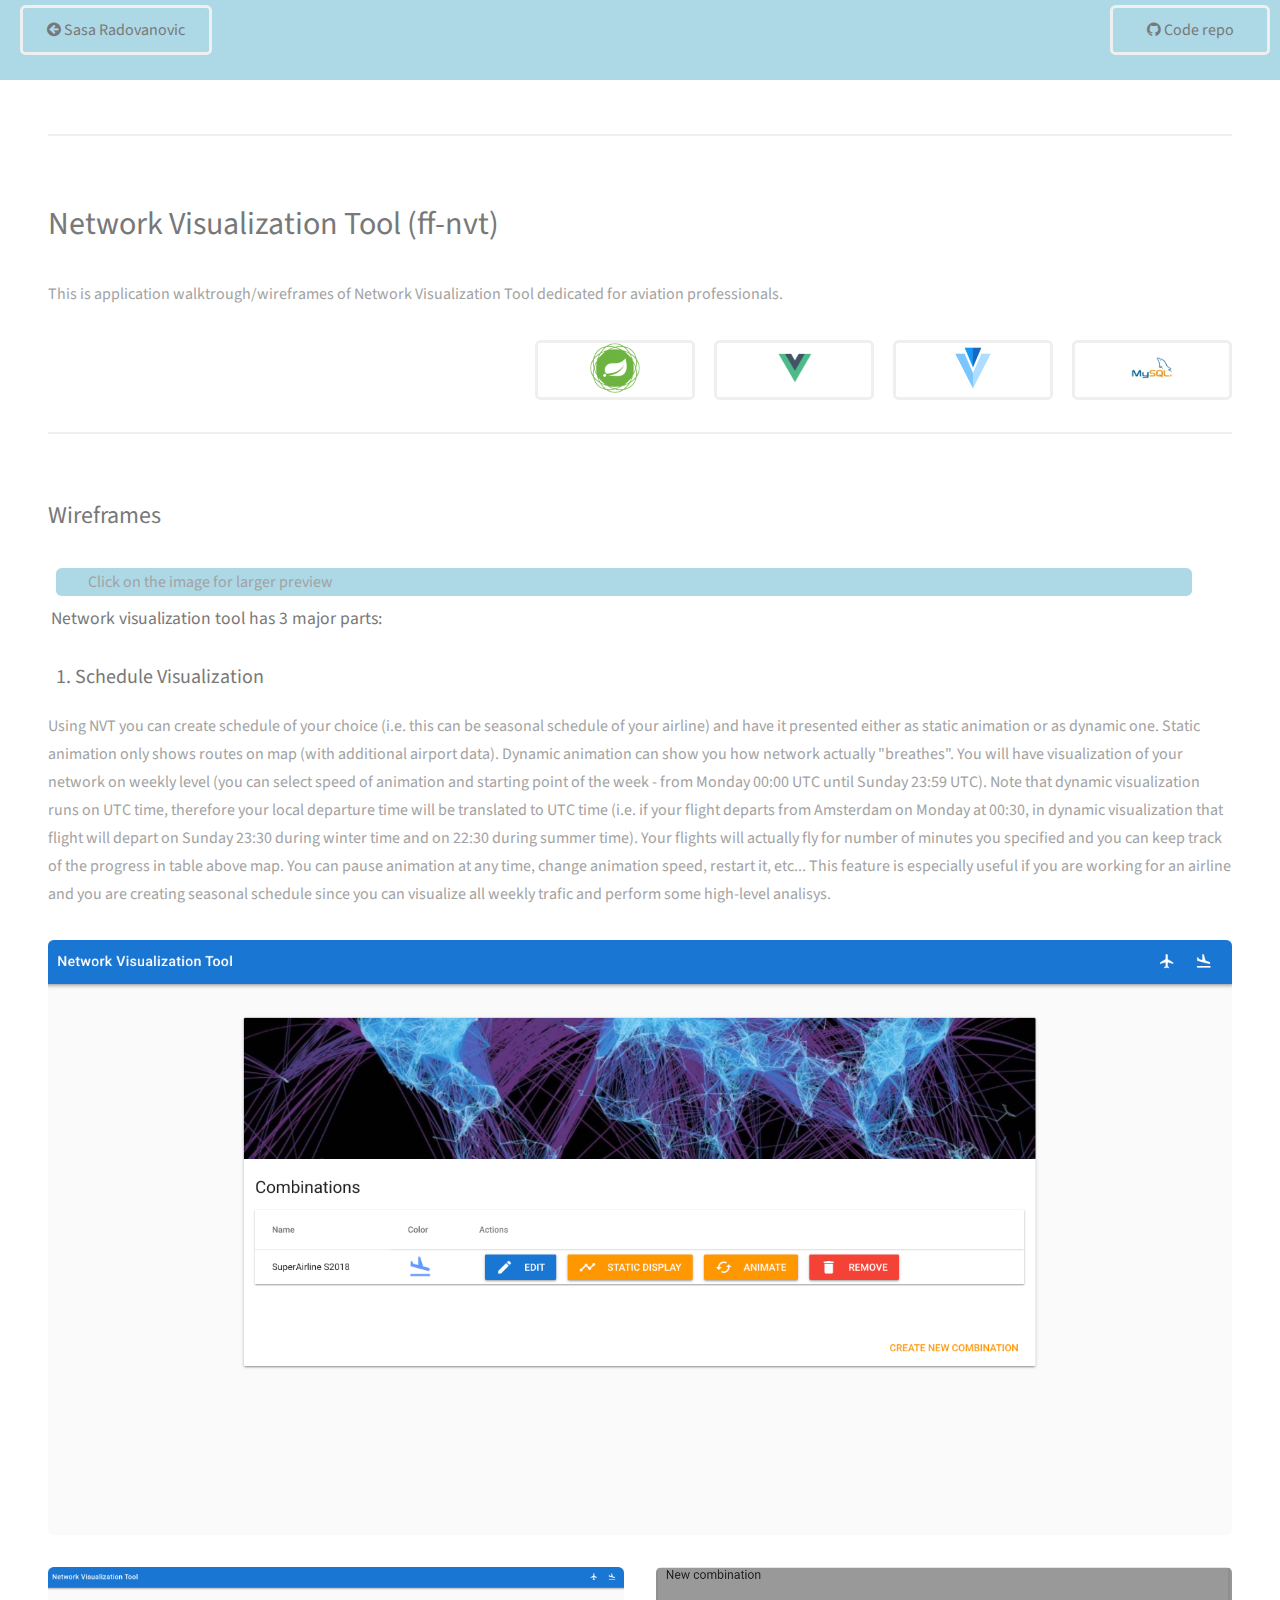
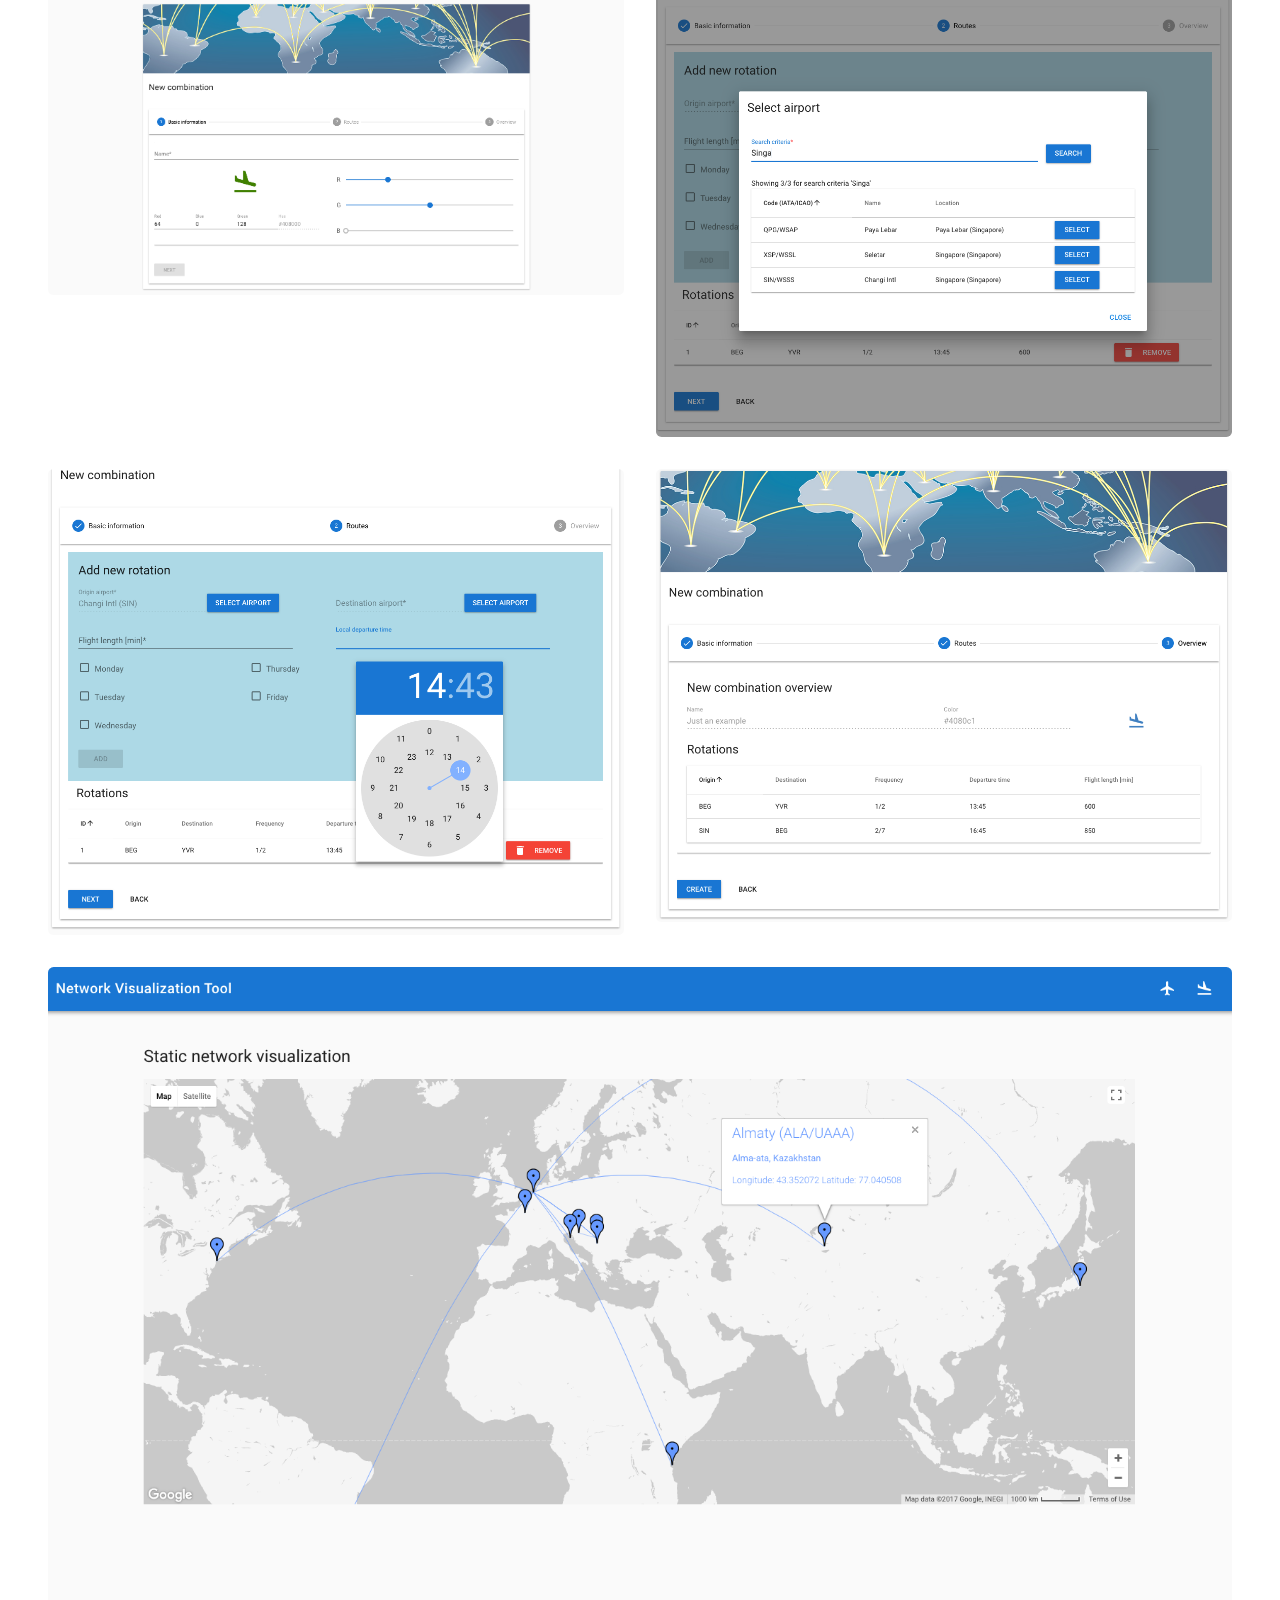
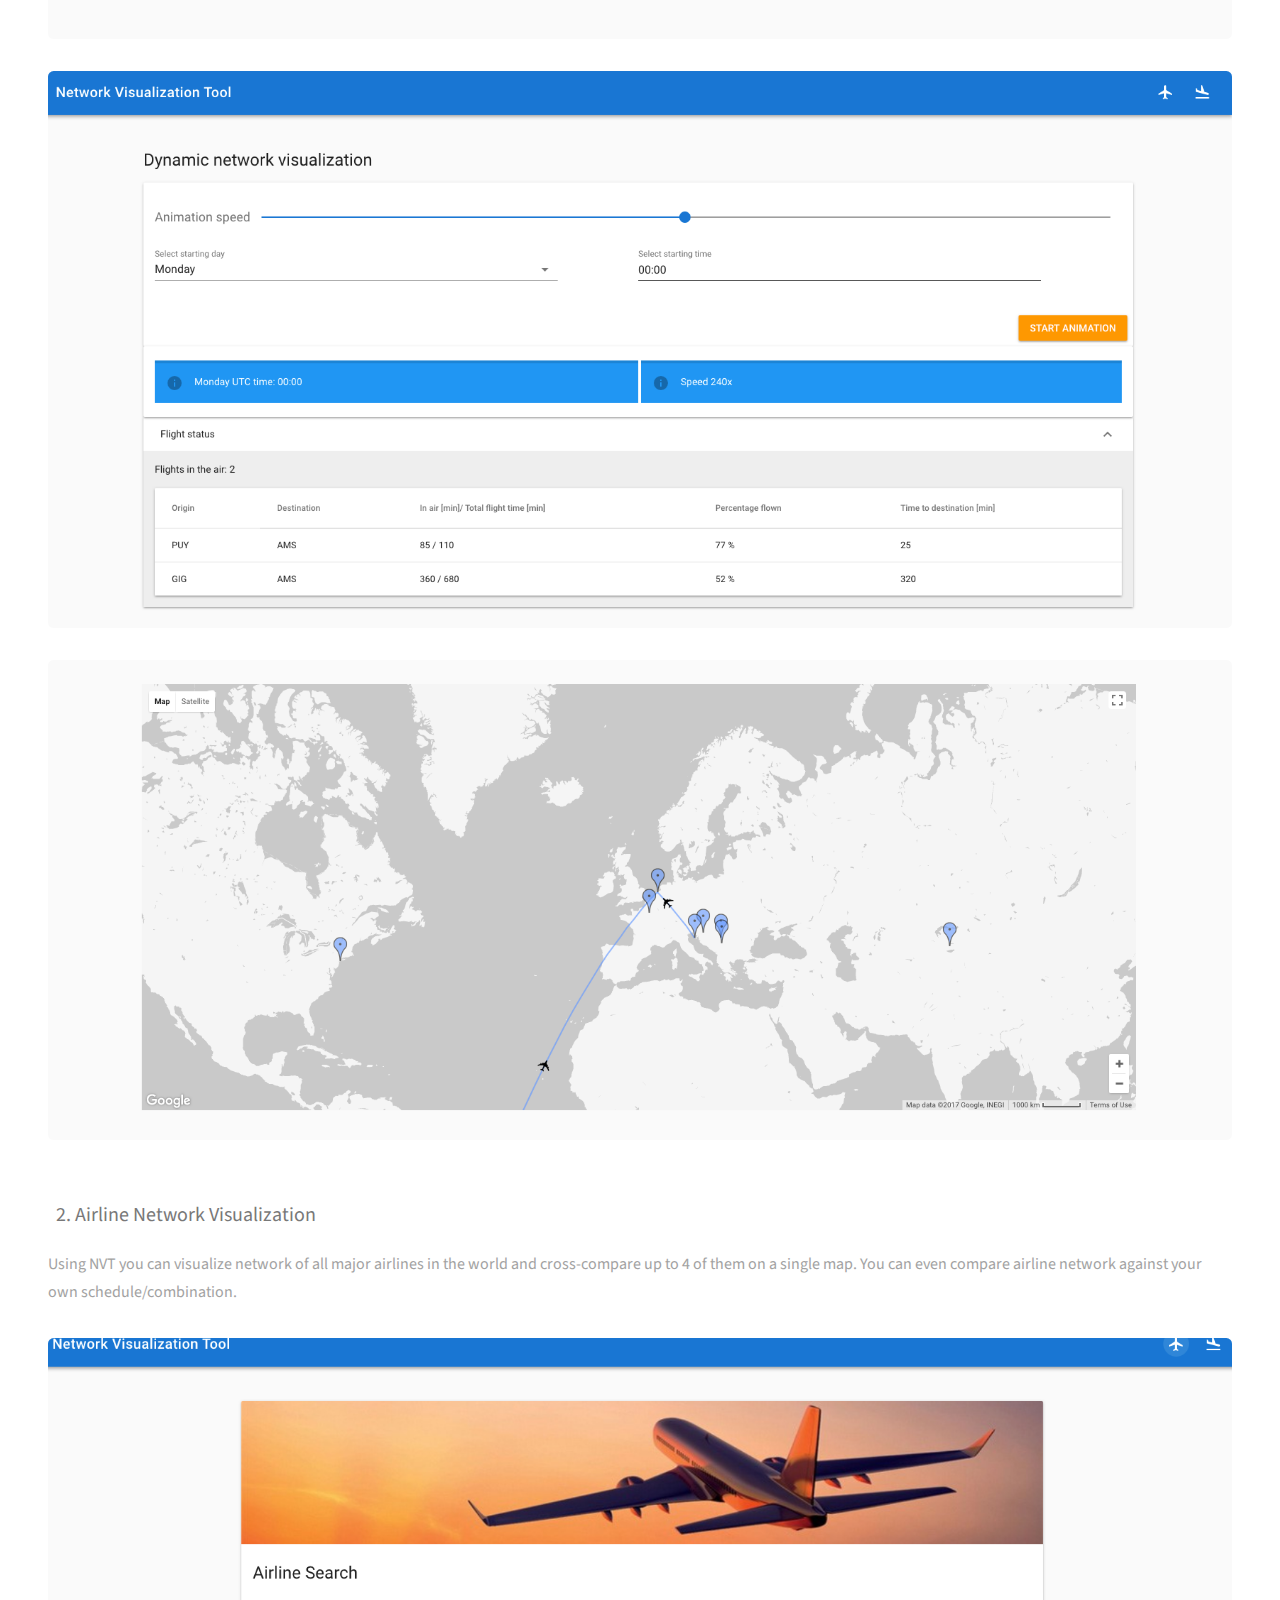
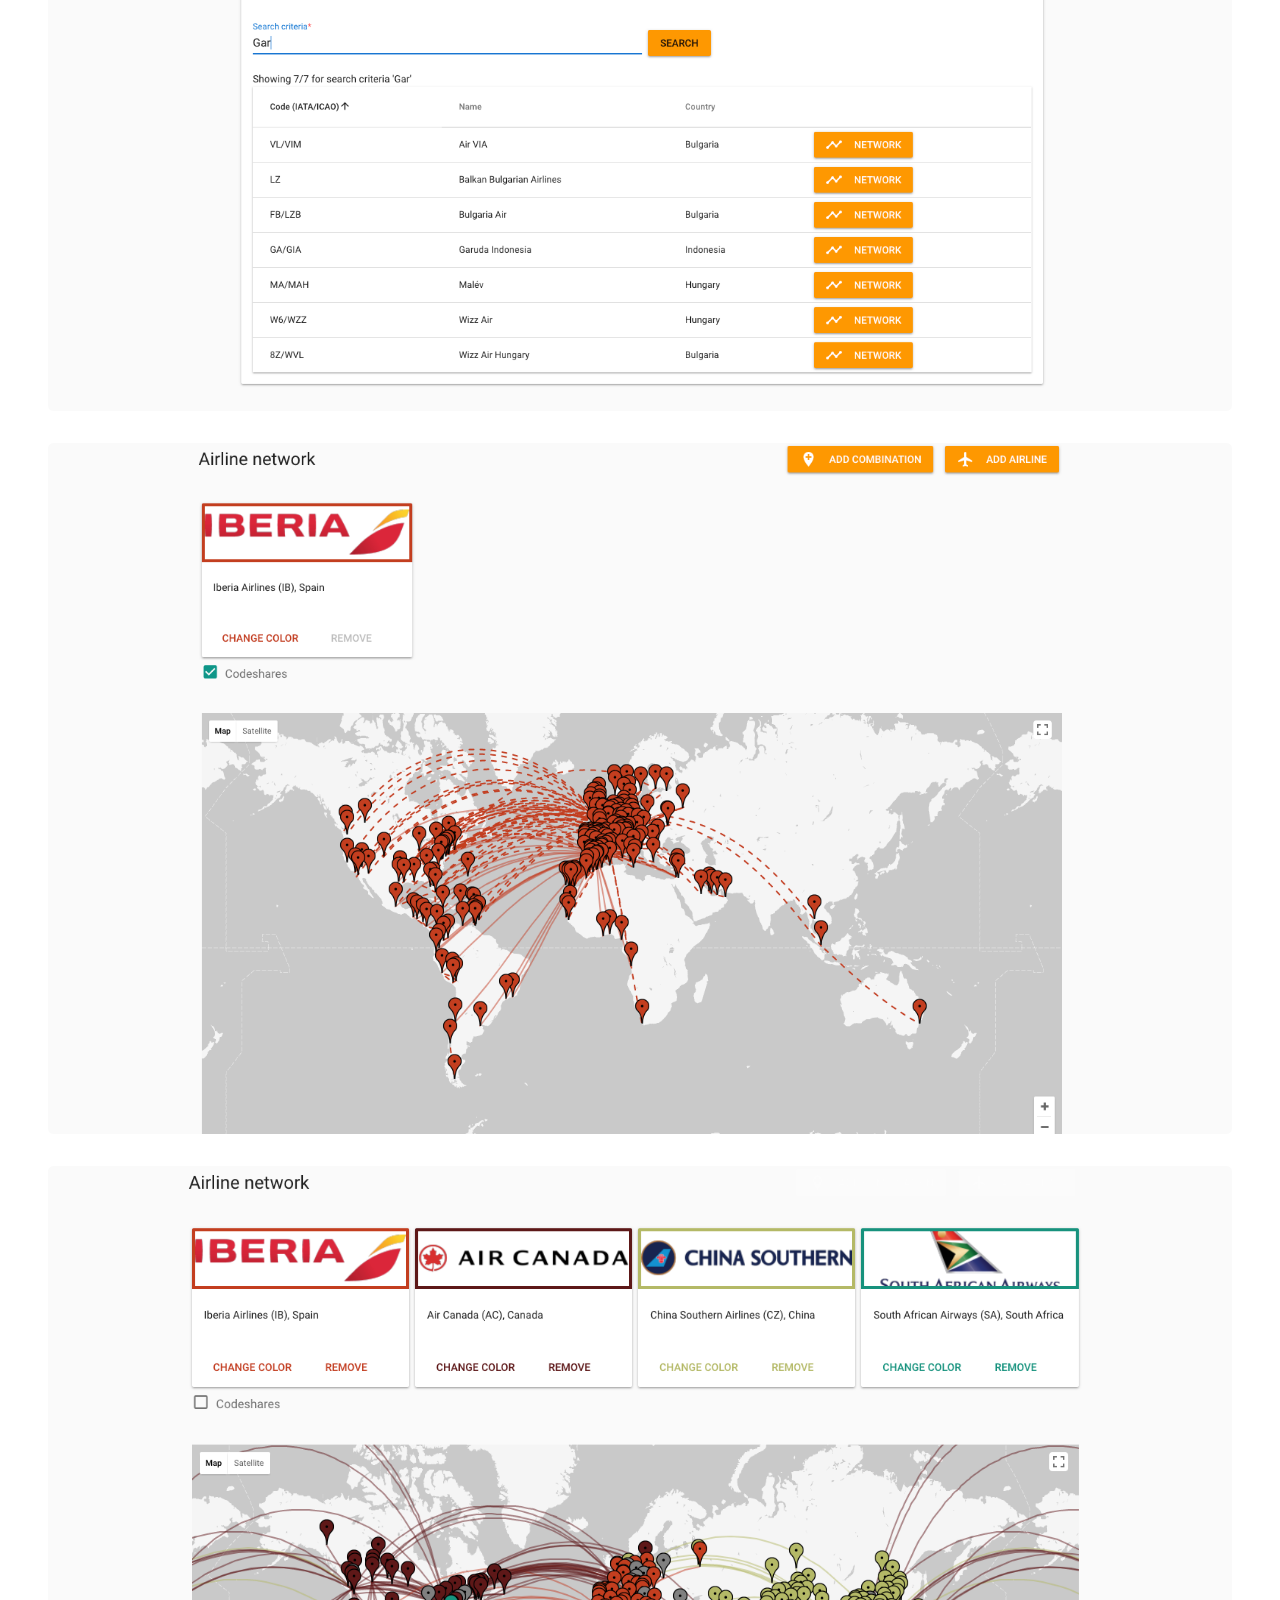
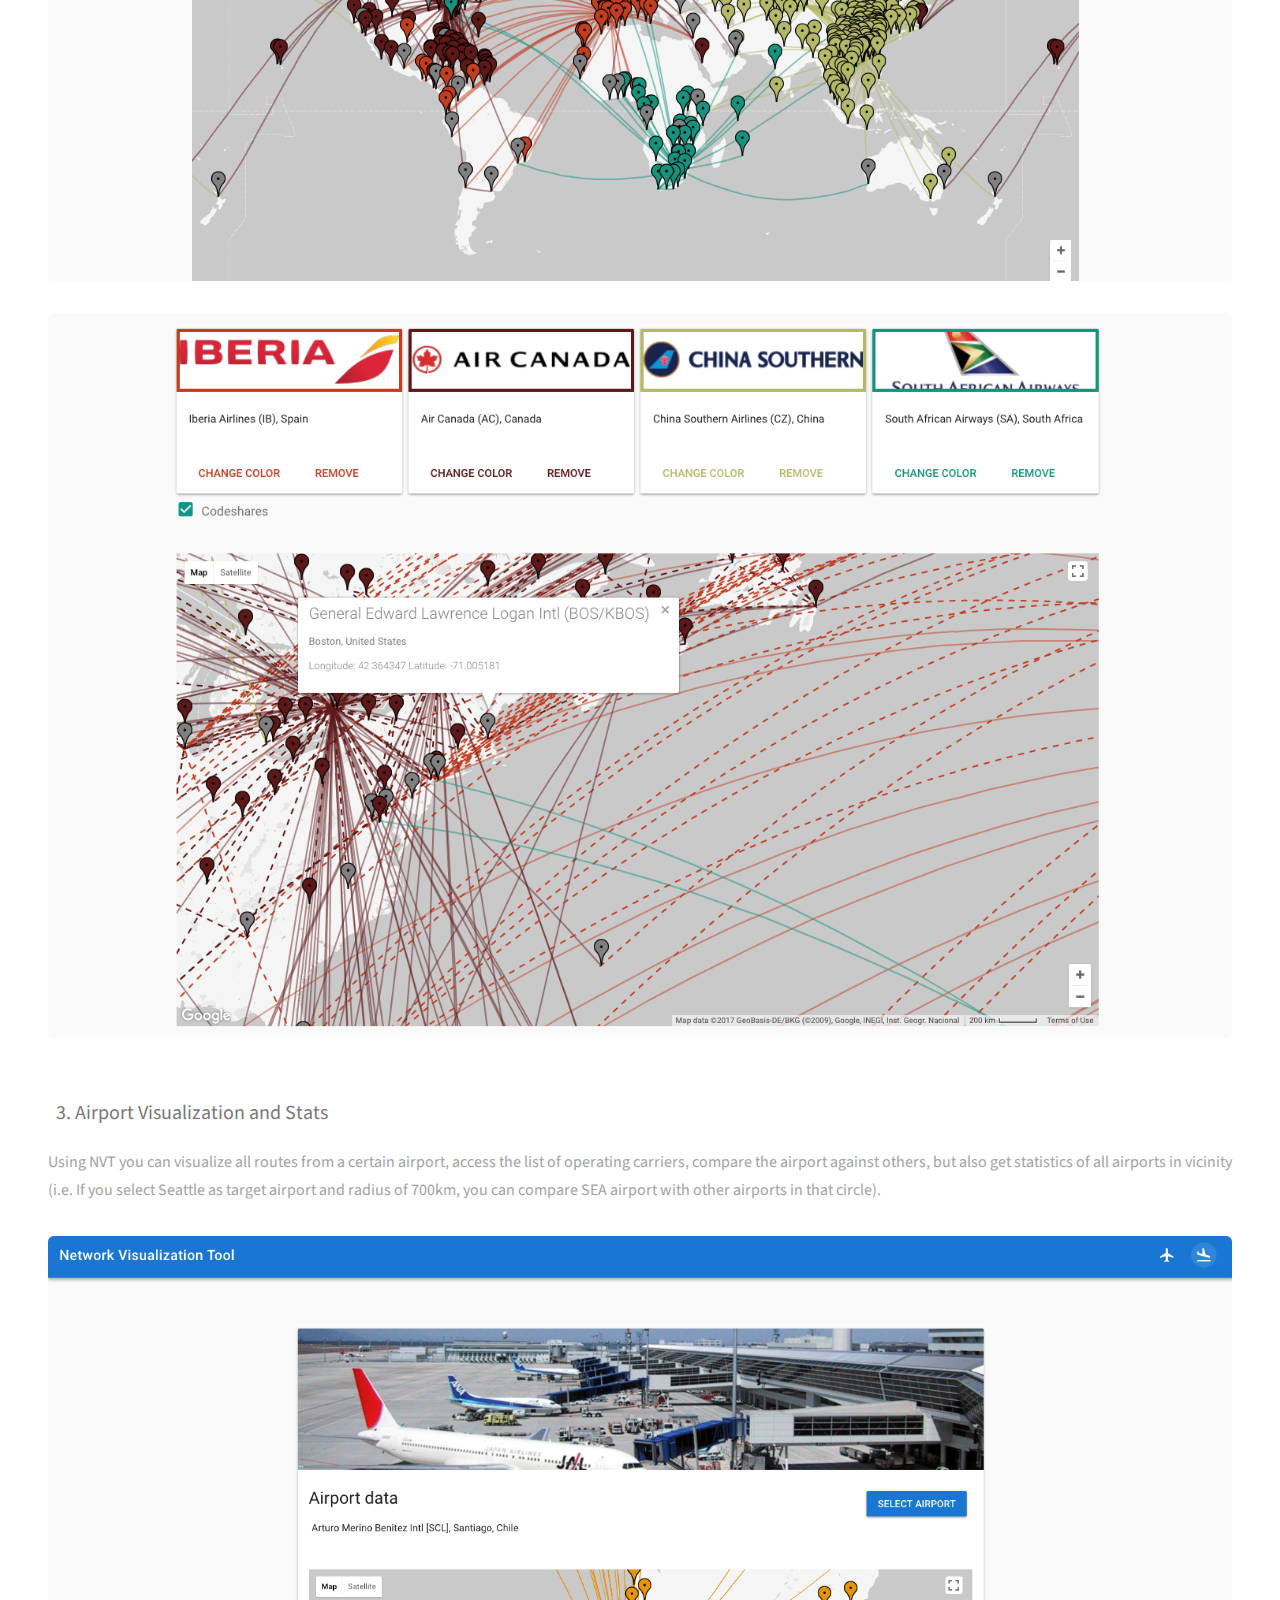
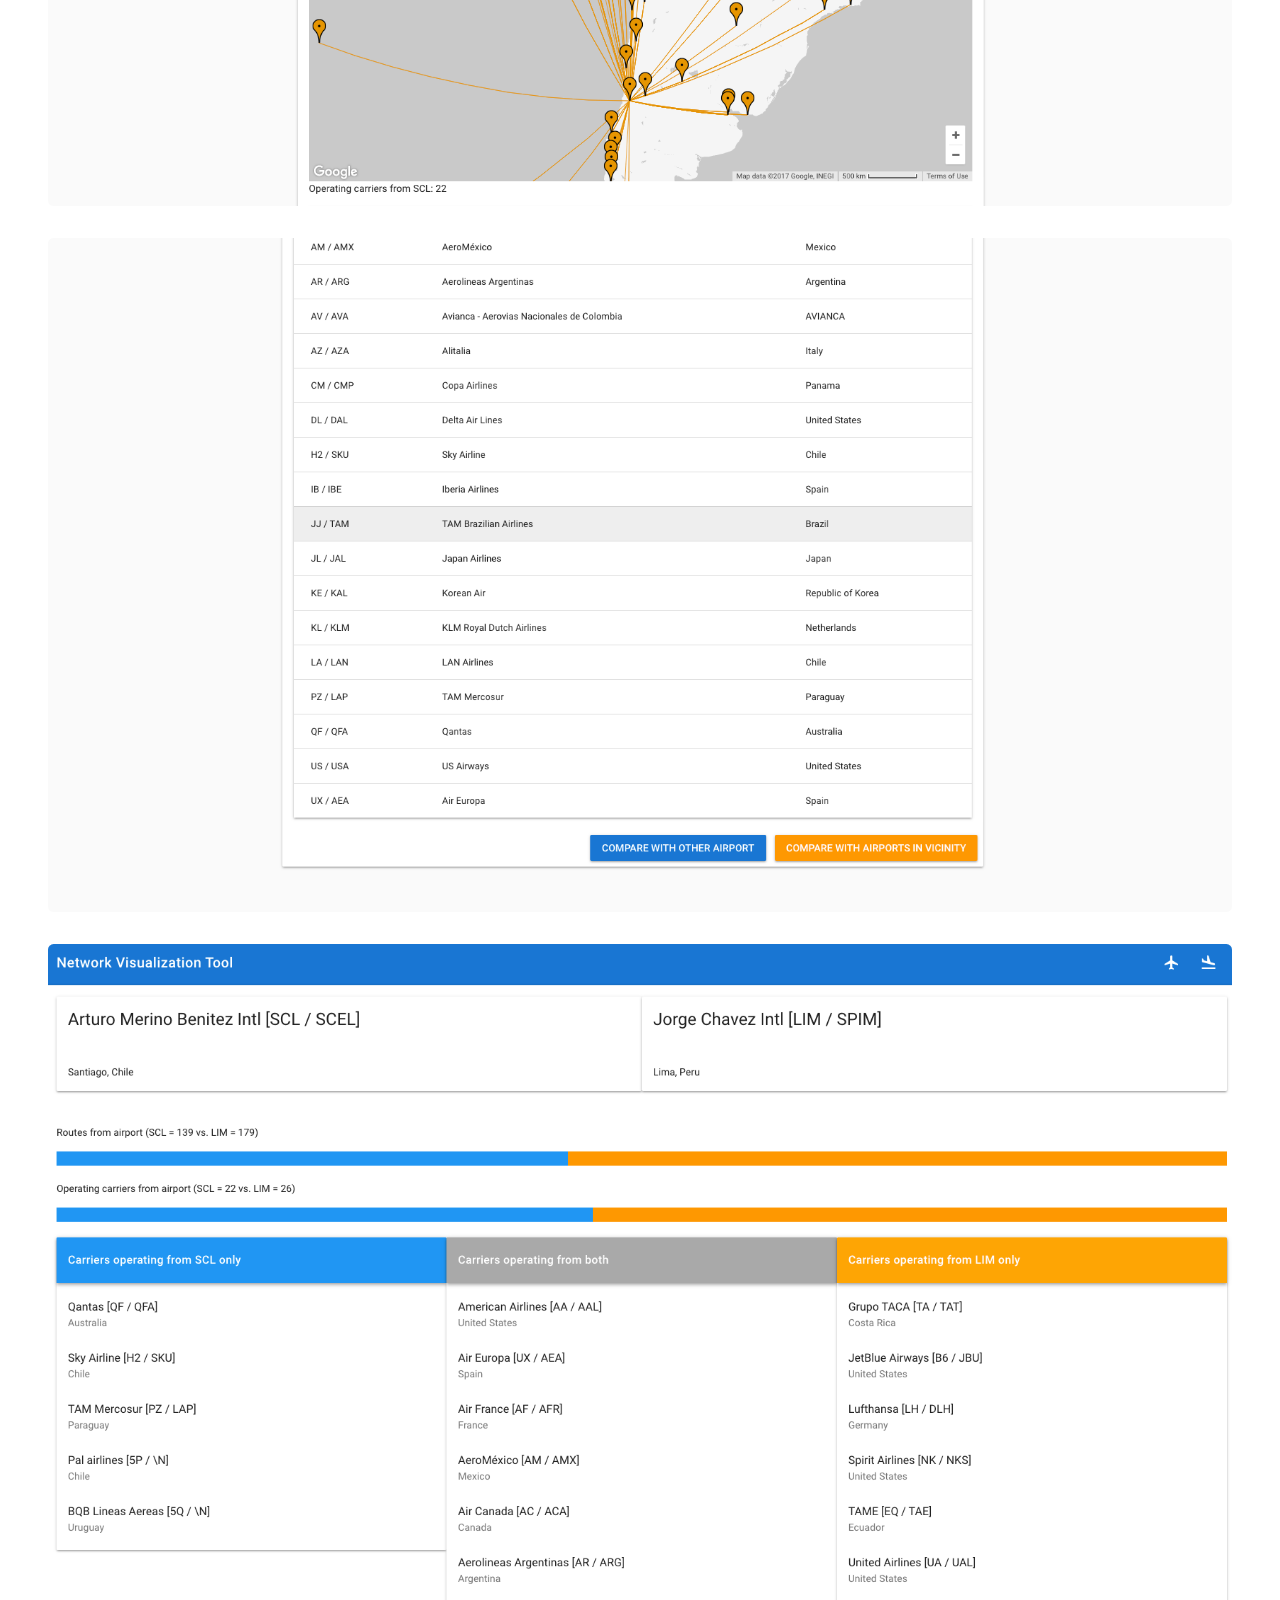
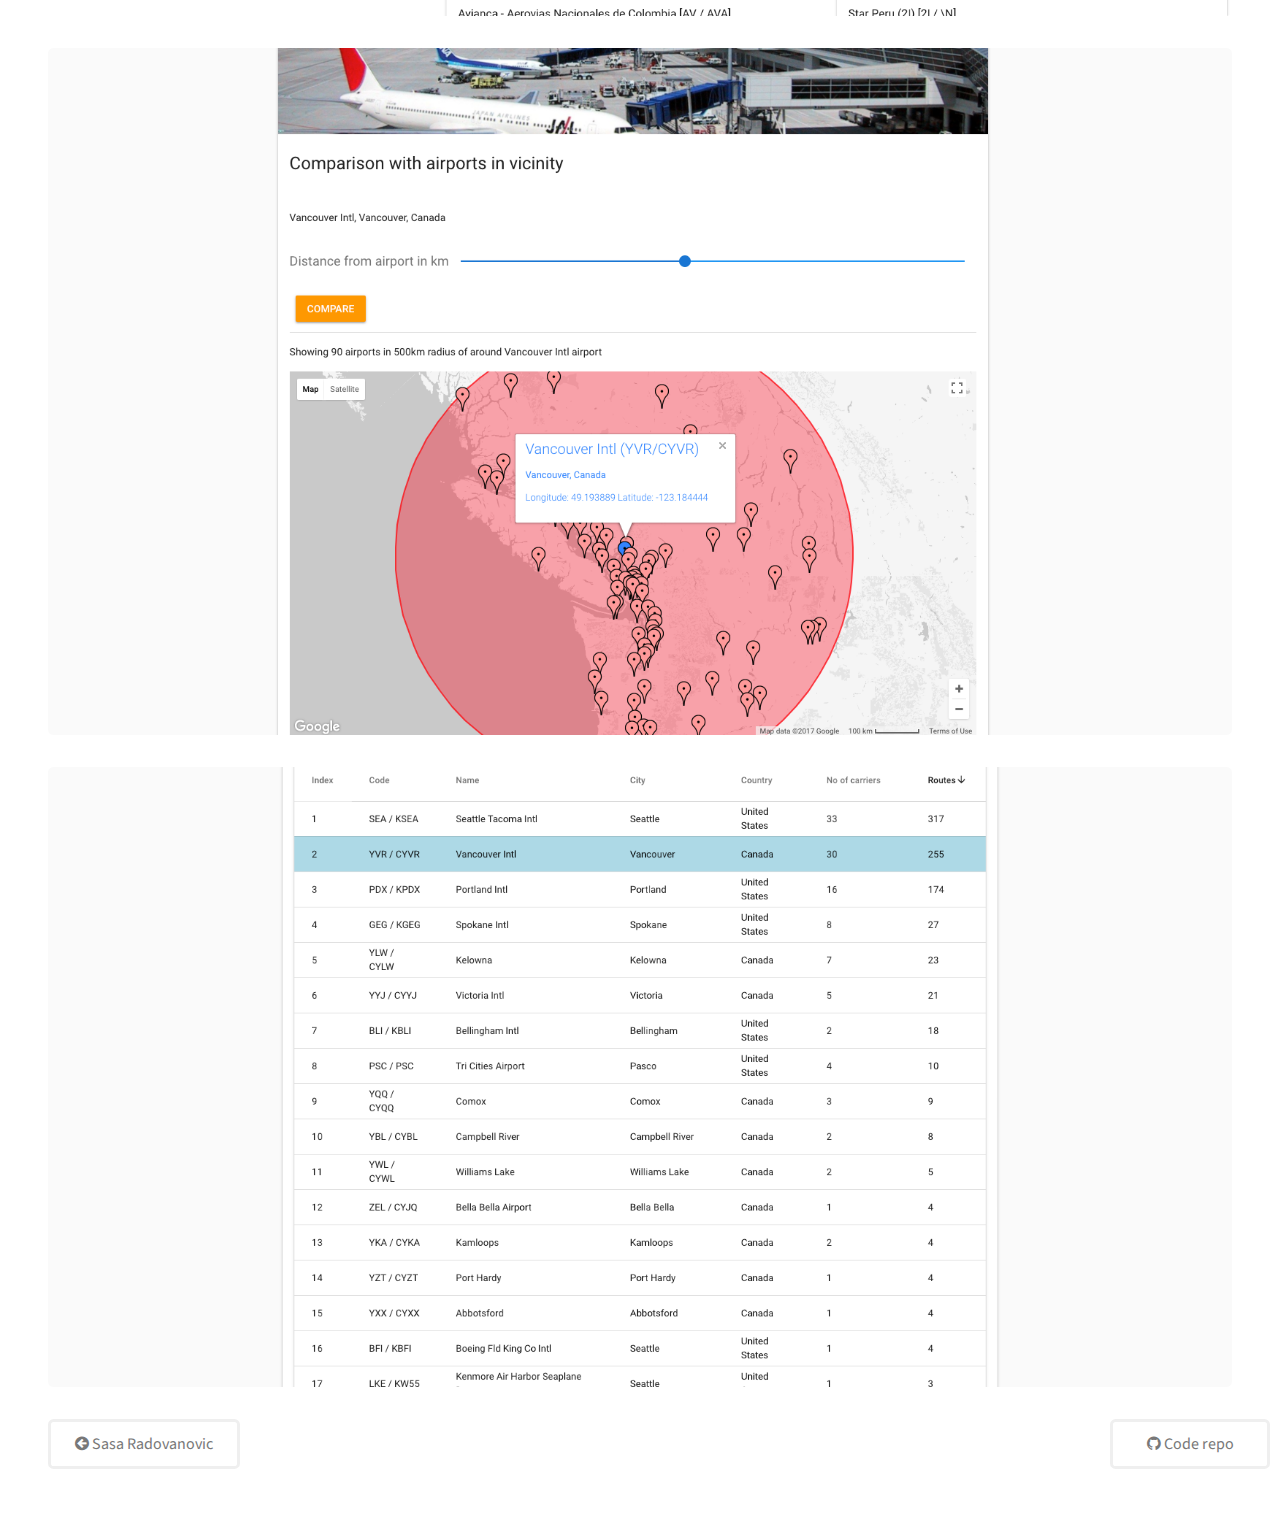
<file: nvt.html>
<!DOCTYPE HTML>
<!--
	Strata by HTML5 UP
	html5up.net | @n33co
	Free for personal and commercial use under the CCA 3.0 license (html5up.net/license)
-->
<html>
<head>
    <title>Sasa Radovanovic</title>
    <meta charset="utf-8" />
    <meta name="viewport" content="width=device-width, initial-scale=1" />
    <!--[if lte IE 8]><script src="assets/js/ie/html5shiv.js"></script><![endif]-->
    <link rel="stylesheet" href="assets/css/main.css" />
    <!--[if lte IE 8]><link rel="stylesheet" href="assets/css/ie8.css" /><![endif]-->
</head>
<body id="top">

<!-- Main -->
<div id="main" class="other-main">

    <div id="small-header">
        <a class="button" href="index.html"><i class="icon fa fa-arrow-circle-left"></i><strong> Sasa Radovanovic</strong></a>
        <a class="button button-right" href="https://github.com/sasa-radovanovic/ff-network-visualization-tool" align="right"><i class="icon fa fa-github"></i><strong> Code repo</strong></a>
    </div>

    <!-- One -->
    <section id="one">
        <header class="major">
            <h2>Network Visualization Tool (ff-nvt)<br /></h2>
        </header>
        <div class="section 70">
            <p>This is application walktrough/wireframes of Network Visualization Tool dedicated for aviation professionals.
            </p>
        </div>
        <div class="right-pull">
            <ul class="actions">
                <li><a title="Spring framework" href="http://spring.io/" class="button soft-btn"><img class="software-image" src="images/software/spring.png"></img></a></li>
                <li><a title="Vue JS 2.5" href="https://vuejs.org/" class="button soft-btn"><img class="software-image" src="images/software/vue.png"></img></a></li>
                <li><a title="Vuetify" href="https://vuetifyjs.com/" class="button soft-btn"><img class="software-image" src="images/software/vuetify.png"></img></a></li>
                <li><a title="MySQL" href="https://www.mysql.com/" class="button soft-btn"><img class="software-image" src="images/software/mysql.png"></img></a></li>
            </ul>
        </div>
        </br>
    </section>

    <!-- Two -->
    <section id="two">
        <h2>Wireframes</h2>
        <div class="row wireframe-holder">
            <div class="inst-holder">
                Click on the image for larger preview</br>
            </div>
        </div>
        <div class="row">
            <h4>Network visualization tool has 3 major parts:</h4>
            </br>
            </br>
            <h3>1. Schedule Visualization</h3>
            <p>
                Using NVT you can create schedule of your choice (i.e. this can be seasonal schedule of your airline) and have it presented either as static animation or as dynamic one.

                Static animation only shows routes on map (with additional airport data).

                Dynamic animation can show you how network actually "breathes". You will have visualization of your network on weekly level (you can select speed of animation and starting point of the week - from Monday 00:00 UTC until Sunday 23:59 UTC). Note that dynamic visualization runs on UTC time, therefore your local departure time will be translated to UTC time (i.e. if your flight departs from Amsterdam on Monday at 00:30, in dynamic visualization that flight will depart on Sunday 23:30 during winter time and on 22:30 during summer time). Your flights will actually fly for number of minutes you specified and you can keep track of the progress in table above map. You can pause animation at any time, change animation speed, restart it, etc...

                This feature is especially useful if you are working for an airline and you are creating seasonal schedule since you can visualize all weekly trafic and perform some high-level analisys.
            </p>
            <article class="12u 12u$(xsmall)">
                <a href="images/NVT/Combinations1.png"><img class="image fit thumb" src="images/NVT/Combinations1.png"></img></a>
            </article>
            <article class="6u 12u$(xsmall)">
                <a href="images/NVT/Combinations2.png"><img class="image fit thumb" src="images/NVT/Combinations2.png"></img></a>
            </article>
            <article class="6u$ 12u$(xsmall)">
                <a href="images/NVT/Combinations3.png"><img class="image fit thumb" src="images/NVT/Combinations3.png"></img></a>
            </article>
            <article class="6u 12u$(xsmall)">
                <a href="images/NVT/Combinations4.png"><img class="image fit thumb" src="images/NVT/Combinations4.png"></img></a>
            </article>
            <article class="6u$ 12u$(xsmall)">
                <a href="images/NVT/Combinations5.png"><img class="image fit thumb" src="images/NVT/Combinations5.png"></img></a>
            </article>
            <article class="12u 12u$(xsmall)">
                <a href="images/NVT/Combinations6.png"><img class="image fit thumb" src="images/NVT/Combinations6.png"></img></a>
            </article>
            <article class="12u 12u$(xsmall)">
                <a href="images/NVT/Combinations7.png"><img class="image fit thumb" src="images/NVT/Combinations7.png"></img></a>
            </article>
            <article class="12u 12u$(xsmall)">
                <a href="images/NVT/Combinations8.png"><img class="image fit thumb" src="images/NVT/Combinations8.png"></img></a>
            </article>


        </div>
        <div class="row">
            </br>
            <h3>2. Airline Network Visualization</h3>
            <p>
                Using NVT you can visualize network of all major airlines in the world and cross-compare up to 4 of them on a single map. You can even compare airline network against your own schedule/combination.
            </p>
            <article class="12u 12u$(xsmall)">
                <a href="images/NVT/Airlines1.png"><img class="image fit thumb" src="images/NVT/Airlines1.png"></img></a>
            </article>
            <article class="12u 12u$(xsmall)">
                <a href="images/NVT/Airlines2.png"><img class="image fit thumb" src="images/NVT/Airlines2.png"></img></a>
            </article>
            <article class="12u 12u$(xsmall)">
                <a href="images/NVT/Airlines3.png"><img class="image fit thumb" src="images/NVT/Airlines3.png"></img></a>
            </article>
            <article class="12u 12u$(xsmall)">
                <a href="images/NVT/Airlines4.png"><img class="image fit thumb" src="images/NVT/Airlines4.png"></img></a>
            </article>



        </div>
        <div class="row">
            </br>
            <h3>3. Airport Visualization and Stats</h3>
            <p>
                Using NVT you can visualize all routes from a certain airport, access the list of operating carriers, compare the airport against others, but also get statistics of all airports in vicinity (i.e. If you select Seattle as target airport and radius of 700km, you can compare SEA airport with other airports in that circle).
            </p>
            <article class="12u 12u$(xsmall)">
                <a href="images/NVT/Airports1.png"><img class="image fit thumb" src="images/NVT/Airports1.png"></img></a>
            </article>
            <article class="12u 12u$(xsmall)">
                <a href="images/NVT/Airports2.png"><img class="image fit thumb" src="images/NVT/Airports2.png"></img></a>
            </article>
            <article class="12u 12u$(xsmall)">
                <a href="images/NVT/Airports3.png"><img class="image fit thumb" src="images/NVT/Airports3.png"></img></a>
            </article>
            <article class="12u 12u$(xsmall)">
                <a href="images/NVT/Airports4.png"><img class="image fit thumb" src="images/NVT/Airports4.png"></img></a>
            </article>
            <article class="12u 12u$(xsmall)">
                <a href="images/NVT/Airports5.png"><img class="image fit thumb" src="images/NVT/Airports5.png"></img></a>
            </article>

        </div>

    </section>

    <!-- Three -->
    <div id="small-header header-down">
        <a class="button" href="index.html"><i class="icon fa fa-arrow-circle-left"></i><strong> Sasa Radovanovic</strong></a>
        <a class="button button-right" href="https://github.com/sasa-radovanovic/klm_flight_search" align="right"><i class="icon fa fa-github"></i><strong> Code repo</strong></a>
    </div>

</div>

<!-- Scripts -->
<script src="assets/js/jquery.min.js"></script>
<script src="assets/js/jquery.poptrox.min.js"></script>
<script src="assets/js/skel.min.js"></script>
<script src="assets/js/util.js"></script>
<!--[if lte IE 8]><script src="assets/js/ie/respond.min.js"></script><![endif]-->
<script src="assets/js/main.js"></script>

</body>
</html>
</file>
<file: assets/css/main.css>
@import url("font-awesome.min.css");
@import url("http://fonts.googleapis.com/css?family=Source+Sans+Pro:400,400italic");

/*
	Strata by HTML5 UP
	html5up.net | @n33co
	Free for personal and commercial use under the CCA 3.0 license (html5up.net/license)
*/
.position-title {
	color: lightblue !important;
}

#small-header {
	position: absolute;
	top: 0px;
	min-width: 100%;
	min-height: 80px;
	max-height: 80px;
	background: lightblue;
	margin-left: 0px;
	left: 0px;
	padding-left: 20px;
	padding-top: 5px;
	color: white;
}

.wireframe-holder {
	padding-left: 40px  !important;
	padding-right: 40px !important;
}

.inst-holder {
	background: lightblue;
	border-radius: 0.35em; 
	width: 100%;
	margin-top: 10px;
	margin-bottom: 10px;
	padding-right: 10px !important; 
}

.inst-red {
	background: #ffb3b3 !important;
}

.margined {
	border: 1px solid #efefef;
	border-radius: 5px;
}

.left-inst {
	float: left;
	max-width: 50%;
	min-width: 50%;
}

.right-inst {
	float: left;
	max-width: 50%;
}

.section30 {
	width: 30% !important;
	float: left;
}

.section70 {
	width: 70% !important;
	float: left;
}

.button-right {
	position: absolute;
	right: 10px;
}

.software-image {
	max-width: 100px;
	max-height: 50px;
}

.soft-btn {
	padding: 5px;
	height: 60px !important;
}

.header-down {
	bottom: 0px !important;
}

.right-pull {
	float: right;
}

.flight-map {
	min-width: 500px;
	width: 100%;
	min-height: 500px;
}

.map-content {
	min-width: 200px;
	background-color: black;
	color: white;
	height: 60px;
}

/* Reset */

	html, body, div, span, applet, object, iframe, h1, h2, h3, h4, h5, h6, p, blockquote, pre, a, abbr, acronym, address, big, cite, code, del, dfn, em, img, ins, kbd, q, s, samp, small, strike, strong, sub, sup, tt, var, b, u, i, center, dl, dt, dd, ol, ul, li, fieldset, form, label, legend, table, caption, tbody, tfoot, thead, tr, th, td, article, aside, canvas, details, embed, figure, figcaption, footer, header, hgroup, menu, nav, output, ruby, section, summary, time, mark, audio, video {
		margin: 0;
		padding: 0;
		border: 0;
		font-size: 100%;
		font: inherit;
		vertical-align: baseline;
	}

	article, aside, details, figcaption, figure, footer, header, hgroup, menu, nav, section {
		display: block;
	}

	body {
		line-height: 1;
	}

	ol, ul {
		list-style: none;
	}

	blockquote, q {
		quotes: none;
	}

	blockquote:before, blockquote:after, q:before, q:after {
		content: '';
		content: none;
	}

	table {
		border-collapse: collapse;
		border-spacing: 0;
	}

	body {
		-webkit-text-size-adjust: none;
	}

/* Box Model */

	*, *:before, *:after {
		-moz-box-sizing: border-box;
		-webkit-box-sizing: border-box;
		box-sizing: border-box;
	}

/* Containers */

	.container {
		margin-left: auto;
		margin-right: auto;
	}

	.container.\31 25\25 {
		width: 100%;
		max-width: 1200px;
		min-width: 960px;
	}

	.container.\37 5\25 {
		width: 720px;
	}

	.container.\35 0\25 {
		width: 480px;
	}

	.container.\32 5\25 {
		width: 240px;
	}

	.container {
		width: 960px;
	}

	@media screen and (max-width: 1800px) {

		.container.\31 25\25 {
			width: 100%;
			max-width: 1200px;
			min-width: 960px;
		}

		.container.\37 5\25 {
			width: 720px;
		}

		.container.\35 0\25 {
			width: 480px;
		}

		.container.\32 5\25 {
			width: 240px;
		}

		.container {
			width: 960px;
		}

	}

	@media screen and (max-width: 1280px) {

		.container.\31 25\25 {
			width: 100%;
			max-width: 1200px;
			min-width: 960px;
		}

		.container.\37 5\25 {
			width: 720px;
		}

		.container.\35 0\25 {
			width: 480px;
		}

		.container.\32 5\25 {
			width: 240px;
		}

		.container {
			width: 960px;
		}

	}

	@media screen and (max-width: 980px) {

		.container.\31 25\25 {
			width: 100%;
			max-width: 1200px;
			min-width: 960px;
		}

		.container.\37 5\25 {
			width: 720px;
		}

		.container.\35 0\25 {
			width: 480px;
		}

		.container.\32 5\25 {
			width: 240px;
		}

		.container {
			width: 960px;
		}

	}

	@media screen and (max-width: 736px) {

		.container.\31 25\25 {
			width: 100%;
			max-width: 1200px;
			min-width: 960px;
		}

		.container.\37 5\25 {
			width: 720px;
		}

		.container.\35 0\25 {
			width: 480px;
		}

		.container.\32 5\25 {
			width: 240px;
		}

		.container {
			width: 960px;
		}

	}

	@media screen and (max-width: 480px) {

		.container.\31 25\25 {
			width: 100%;
			max-width: 1200px;
			min-width: 960px;
		}

		.container.\37 5\25 {
			width: 720px;
		}

		.container.\35 0\25 {
			width: 480px;
		}

		.container.\32 5\25 {
			width: 240px;
		}

		.container {
			width: 960px;
		}

	}

/* Grid */

	.row {
		border-bottom: solid 1px transparent;
		-moz-box-sizing: border-box;
		-webkit-box-sizing: border-box;
		box-sizing: border-box;
	}

	.row > * {
		float: left;
		-moz-box-sizing: border-box;
		-webkit-box-sizing: border-box;
		box-sizing: border-box;
	}

	.row:after, .row:before {
		content: '';
		display: block;
		clear: both;
		height: 0;
	}

	.row.uniform > * > :first-child {
		margin-top: 0;
	}

	.row.uniform > * > :last-child {
		margin-bottom: 0;
	}

	.row.\30 \25 > * {
		padding: 0 0 0 0em;
	}

	.row.\30 \25 {
		margin: 0 0 -1px 0em;
	}

	.row.uniform.\30 \25 > * {
		padding: 0em 0 0 0em;
	}

	.row.uniform.\30 \25 {
		margin: 0em 0 -1px 0em;
	}

	.row > * {
		padding: 0 0 0 2.5em;
	}

	.row {
		margin: 0 0 -1px -2.5em;
	}

	.row.uniform > * {
		padding: 2.5em 0 0 2.5em;
	}

	.row.uniform {
		margin: -2.5em 0 -1px -2.5em;
	}

	.row.\32 00\25 > * {
		padding: 0 0 0 5em;
	}

	.row.\32 00\25 {
		margin: 0 0 -1px -5em;
	}

	.row.uniform.\32 00\25 > * {
		padding: 5em 0 0 5em;
	}

	.row.uniform.\32 00\25 {
		margin: -5em 0 -1px -5em;
	}

	.row.\31 50\25 > * {
		padding: 0 0 0 3.75em;
	}

	.row.\31 50\25 {
		margin: 0 0 -1px -3.75em;
	}

	.row.uniform.\31 50\25 > * {
		padding: 3.75em 0 0 3.75em;
	}

	.row.uniform.\31 50\25 {
		margin: -3.75em 0 -1px -3.75em;
	}

	.row.\35 0\25 > * {
		padding: 0 0 0 1.25em;
	}

	.row.\35 0\25 {
		margin: 0 0 -1px -1.25em;
	}

	.row.uniform.\35 0\25 > * {
		padding: 1.25em 0 0 1.25em;
	}

	.row.uniform.\35 0\25 {
		margin: -1.25em 0 -1px -1.25em;
	}

	.row.\32 5\25 > * {
		padding: 0 0 0 0.625em;
	}

	.row.\32 5\25 {
		margin: 0 0 -1px -0.625em;
	}

	.row.uniform.\32 5\25 > * {
		padding: 0.625em 0 0 0.625em;
	}

	.row.uniform.\32 5\25 {
		margin: -0.625em 0 -1px -0.625em;
	}

	.\31 2u, .\31 2u\24 {
		width: 100%;
		clear: none;
		margin-left: 0;
	}

	.\31 1u, .\31 1u\24 {
		width: 91.6666666667%;
		clear: none;
		margin-left: 0;
	}

	.\31 0u, .\31 0u\24 {
		width: 83.3333333333%;
		clear: none;
		margin-left: 0;
	}

	.\39 u, .\39 u\24 {
		width: 75%;
		clear: none;
		margin-left: 0;
	}

	.\38 u, .\38 u\24 {
		width: 66.6666666667%;
		clear: none;
		margin-left: 0;
	}

	.\37 u, .\37 u\24 {
		width: 58.3333333333%;
		clear: none;
		margin-left: 0;
	}

	.\36 u, .\36 u\24 {
		width: 50%;
		clear: none;
		margin-left: 0;
	}

	.\35 u, .\35 u\24 {
		width: 41.6666666667%;
		clear: none;
		margin-left: 0;
	}

	.\34 u, .\34 u\24 {
		width: 33.3333333333%;
		clear: none;
		margin-left: 0;
	}

	.\33 u, .\33 u\24 {
		width: 25%;
		clear: none;
		margin-left: 0;
	}

	.\32 u, .\32 u\24 {
		width: 16.6666666667%;
		clear: none;
		margin-left: 0;
	}

	.\31 u, .\31 u\24 {
		width: 8.3333333333%;
		clear: none;
		margin-left: 0;
	}

	.\31 2u\24 + *,
	.\31 1u\24 + *,
	.\31 0u\24 + *,
	.\39 u\24 + *,
	.\38 u\24 + *,
	.\37 u\24 + *,
	.\36 u\24 + *,
	.\35 u\24 + *,
	.\34 u\24 + *,
	.\33 u\24 + *,
	.\32 u\24 + *,
	.\31 u\24 + * {
		clear: left;
	}

	.\-11u {
		margin-left: 91.66667%;
	}

	.\-10u {
		margin-left: 83.33333%;
	}

	.\-9u {
		margin-left: 75%;
	}

	.\-8u {
		margin-left: 66.66667%;
	}

	.\-7u {
		margin-left: 58.33333%;
	}

	.\-6u {
		margin-left: 50%;
	}

	.\-5u {
		margin-left: 41.66667%;
	}

	.\-4u {
		margin-left: 33.33333%;
	}

	.\-3u {
		margin-left: 25%;
	}

	.\-2u {
		margin-left: 16.66667%;
	}

	.\-1u {
		margin-left: 8.33333%;
	}

	@media screen and (max-width: 1800px) {

		.row > * {
			padding: 0 0 0 2.5em;
		}

		.row {
			margin: 0 0 -1px -2.5em;
		}

		.row.uniform > * {
			padding: 2.5em 0 0 2.5em;
		}

		.row.uniform {
			margin: -2.5em 0 -1px -2.5em;
		}

		.row.\32 00\25 > * {
			padding: 0 0 0 5em;
		}

		.row.\32 00\25 {
			margin: 0 0 -1px -5em;
		}

		.row.uniform.\32 00\25 > * {
			padding: 5em 0 0 5em;
		}

		.row.uniform.\32 00\25 {
			margin: -5em 0 -1px -5em;
		}

		.row.\31 50\25 > * {
			padding: 0 0 0 3.75em;
		}

		.row.\31 50\25 {
			margin: 0 0 -1px -3.75em;
		}

		.row.uniform.\31 50\25 > * {
			padding: 3.75em 0 0 3.75em;
		}

		.row.uniform.\31 50\25 {
			margin: -3.75em 0 -1px -3.75em;
		}

		.row.\35 0\25 > * {
			padding: 0 0 0 1.25em;
		}

		.row.\35 0\25 {
			margin: 0 0 -1px -1.25em;
		}

		.row.uniform.\35 0\25 > * {
			padding: 1.25em 0 0 1.25em;
		}

		.row.uniform.\35 0\25 {
			margin: -1.25em 0 -1px -1.25em;
		}

		.row.\32 5\25 > * {
			padding: 0 0 0 0.625em;
		}

		.row.\32 5\25 {
			margin: 0 0 -1px -0.625em;
		}

		.row.uniform.\32 5\25 > * {
			padding: 0.625em 0 0 0.625em;
		}

		.row.uniform.\32 5\25 {
			margin: -0.625em 0 -1px -0.625em;
		}

		.\31 2u\28xlarge\29, .\31 2u\24\28xlarge\29 {
			width: 100%;
			clear: none;
			margin-left: 0;
		}

		.\31 1u\28xlarge\29, .\31 1u\24\28xlarge\29 {
			width: 91.6666666667%;
			clear: none;
			margin-left: 0;
		}

		.\31 0u\28xlarge\29, .\31 0u\24\28xlarge\29 {
			width: 83.3333333333%;
			clear: none;
			margin-left: 0;
		}

		.\39 u\28xlarge\29, .\39 u\24\28xlarge\29 {
			width: 75%;
			clear: none;
			margin-left: 0;
		}

		.\38 u\28xlarge\29, .\38 u\24\28xlarge\29 {
			width: 66.6666666667%;
			clear: none;
			margin-left: 0;
		}

		.\37 u\28xlarge\29, .\37 u\24\28xlarge\29 {
			width: 58.3333333333%;
			clear: none;
			margin-left: 0;
		}

		.\36 u\28xlarge\29, .\36 u\24\28xlarge\29 {
			width: 50%;
			clear: none;
			margin-left: 0;
		}

		.\35 u\28xlarge\29, .\35 u\24\28xlarge\29 {
			width: 41.6666666667%;
			clear: none;
			margin-left: 0;
		}

		.\34 u\28xlarge\29, .\34 u\24\28xlarge\29 {
			width: 33.3333333333%;
			clear: none;
			margin-left: 0;
		}

		.\33 u\28xlarge\29, .\33 u\24\28xlarge\29 {
			width: 25%;
			clear: none;
			margin-left: 0;
		}

		.\32 u\28xlarge\29, .\32 u\24\28xlarge\29 {
			width: 16.6666666667%;
			clear: none;
			margin-left: 0;
		}

		.\31 u\28xlarge\29, .\31 u\24\28xlarge\29 {
			width: 8.3333333333%;
			clear: none;
			margin-left: 0;
		}

		.\31 2u\24\28xlarge\29 + *,
		.\31 1u\24\28xlarge\29 + *,
		.\31 0u\24\28xlarge\29 + *,
		.\39 u\24\28xlarge\29 + *,
		.\38 u\24\28xlarge\29 + *,
		.\37 u\24\28xlarge\29 + *,
		.\36 u\24\28xlarge\29 + *,
		.\35 u\24\28xlarge\29 + *,
		.\34 u\24\28xlarge\29 + *,
		.\33 u\24\28xlarge\29 + *,
		.\32 u\24\28xlarge\29 + *,
		.\31 u\24\28xlarge\29 + * {
			clear: left;
		}

		.\-11u\28xlarge\29 {
			margin-left: 91.66667%;
		}

		.\-10u\28xlarge\29 {
			margin-left: 83.33333%;
		}

		.\-9u\28xlarge\29 {
			margin-left: 75%;
		}

		.\-8u\28xlarge\29 {
			margin-left: 66.66667%;
		}

		.\-7u\28xlarge\29 {
			margin-left: 58.33333%;
		}

		.\-6u\28xlarge\29 {
			margin-left: 50%;
		}

		.\-5u\28xlarge\29 {
			margin-left: 41.66667%;
		}

		.\-4u\28xlarge\29 {
			margin-left: 33.33333%;
		}

		.\-3u\28xlarge\29 {
			margin-left: 25%;
		}

		.\-2u\28xlarge\29 {
			margin-left: 16.66667%;
		}

		.\-1u\28xlarge\29 {
			margin-left: 8.33333%;
		}

	}

	@media screen and (max-width: 1280px) {

		.row > * {
			padding: 0 0 0 2em;
		}

		.row {
			margin: 0 0 -1px -2em;
		}

		.row.uniform > * {
			padding: 2em 0 0 2em;
		}

		.row.uniform {
			margin: -2em 0 -1px -2em;
		}

		.row.\32 00\25 > * {
			padding: 0 0 0 4em;
		}

		.row.\32 00\25 {
			margin: 0 0 -1px -4em;
		}

		.row.uniform.\32 00\25 > * {
			padding: 4em 0 0 4em;
		}

		.row.uniform.\32 00\25 {
			margin: -4em 0 -1px -4em;
		}

		.row.\31 50\25 > * {
			padding: 0 0 0 3em;
		}

		.row.\31 50\25 {
			margin: 0 0 -1px -3em;
		}

		.row.uniform.\31 50\25 > * {
			padding: 3em 0 0 3em;
		}

		.row.uniform.\31 50\25 {
			margin: -3em 0 -1px -3em;
		}

		.row.\35 0\25 > * {
			padding: 0 0 0 1em;
		}

		.row.\35 0\25 {
			margin: 0 0 -1px -1em;
		}

		.row.uniform.\35 0\25 > * {
			padding: 1em 0 0 1em;
		}

		.row.uniform.\35 0\25 {
			margin: -1em 0 -1px -1em;
		}

		.row.\32 5\25 > * {
			padding: 0 0 0 0.5em;
		}

		.row.\32 5\25 {
			margin: 0 0 -1px -0.5em;
		}

		.row.uniform.\32 5\25 > * {
			padding: 0.5em 0 0 0.5em;
		}

		.row.uniform.\32 5\25 {
			margin: -0.5em 0 -1px -0.5em;
		}

		.\31 2u\28large\29, .\31 2u\24\28large\29 {
			width: 100%;
			clear: none;
			margin-left: 0;
		}

		.\31 1u\28large\29, .\31 1u\24\28large\29 {
			width: 91.6666666667%;
			clear: none;
			margin-left: 0;
		}

		.\31 0u\28large\29, .\31 0u\24\28large\29 {
			width: 83.3333333333%;
			clear: none;
			margin-left: 0;
		}

		.\39 u\28large\29, .\39 u\24\28large\29 {
			width: 75%;
			clear: none;
			margin-left: 0;
		}

		.\38 u\28large\29, .\38 u\24\28large\29 {
			width: 66.6666666667%;
			clear: none;
			margin-left: 0;
		}

		.\37 u\28large\29, .\37 u\24\28large\29 {
			width: 58.3333333333%;
			clear: none;
			margin-left: 0;
		}

		.\36 u\28large\29, .\36 u\24\28large\29 {
			width: 50%;
			clear: none;
			margin-left: 0;
		}

		.\35 u\28large\29, .\35 u\24\28large\29 {
			width: 41.6666666667%;
			clear: none;
			margin-left: 0;
		}

		.\34 u\28large\29, .\34 u\24\28large\29 {
			width: 33.3333333333%;
			clear: none;
			margin-left: 0;
		}

		.\33 u\28large\29, .\33 u\24\28large\29 {
			width: 25%;
			clear: none;
			margin-left: 0;
		}

		.\32 u\28large\29, .\32 u\24\28large\29 {
			width: 16.6666666667%;
			clear: none;
			margin-left: 0;
		}

		.\31 u\28large\29, .\31 u\24\28large\29 {
			width: 8.3333333333%;
			clear: none;
			margin-left: 0;
		}

		.\31 2u\24\28large\29 + *,
		.\31 1u\24\28large\29 + *,
		.\31 0u\24\28large\29 + *,
		.\39 u\24\28large\29 + *,
		.\38 u\24\28large\29 + *,
		.\37 u\24\28large\29 + *,
		.\36 u\24\28large\29 + *,
		.\35 u\24\28large\29 + *,
		.\34 u\24\28large\29 + *,
		.\33 u\24\28large\29 + *,
		.\32 u\24\28large\29 + *,
		.\31 u\24\28large\29 + * {
			clear: left;
		}

		.\-11u\28large\29 {
			margin-left: 91.66667%;
		}

		.\-10u\28large\29 {
			margin-left: 83.33333%;
		}

		.\-9u\28large\29 {
			margin-left: 75%;
		}

		.\-8u\28large\29 {
			margin-left: 66.66667%;
		}

		.\-7u\28large\29 {
			margin-left: 58.33333%;
		}

		.\-6u\28large\29 {
			margin-left: 50%;
		}

		.\-5u\28large\29 {
			margin-left: 41.66667%;
		}

		.\-4u\28large\29 {
			margin-left: 33.33333%;
		}

		.\-3u\28large\29 {
			margin-left: 25%;
		}

		.\-2u\28large\29 {
			margin-left: 16.66667%;
		}

		.\-1u\28large\29 {
			margin-left: 8.33333%;
		}

	}

	@media screen and (max-width: 980px) {

		.row > * {
			padding: 0 0 0 2em;
		}

		.row {
			margin: 0 0 -1px -2em;
		}

		.row.uniform > * {
			padding: 2em 0 0 2em;
		}

		.row.uniform {
			margin: -2em 0 -1px -2em;
		}

		.row.\32 00\25 > * {
			padding: 0 0 0 4em;
		}

		.row.\32 00\25 {
			margin: 0 0 -1px -4em;
		}

		.row.uniform.\32 00\25 > * {
			padding: 4em 0 0 4em;
		}

		.row.uniform.\32 00\25 {
			margin: -4em 0 -1px -4em;
		}

		.row.\31 50\25 > * {
			padding: 0 0 0 3em;
		}

		.row.\31 50\25 {
			margin: 0 0 -1px -3em;
		}

		.row.uniform.\31 50\25 > * {
			padding: 3em 0 0 3em;
		}

		.row.uniform.\31 50\25 {
			margin: -3em 0 -1px -3em;
		}

		.row.\35 0\25 > * {
			padding: 0 0 0 1em;
		}

		.row.\35 0\25 {
			margin: 0 0 -1px -1em;
		}

		.row.uniform.\35 0\25 > * {
			padding: 1em 0 0 1em;
		}

		.row.uniform.\35 0\25 {
			margin: -1em 0 -1px -1em;
		}

		.row.\32 5\25 > * {
			padding: 0 0 0 0.5em;
		}

		.row.\32 5\25 {
			margin: 0 0 -1px -0.5em;
		}

		.row.uniform.\32 5\25 > * {
			padding: 0.5em 0 0 0.5em;
		}

		.row.uniform.\32 5\25 {
			margin: -0.5em 0 -1px -0.5em;
		}

		.\31 2u\28medium\29, .\31 2u\24\28medium\29 {
			width: 100%;
			clear: none;
			margin-left: 0;
		}

		.\31 1u\28medium\29, .\31 1u\24\28medium\29 {
			width: 91.6666666667%;
			clear: none;
			margin-left: 0;
		}

		.\31 0u\28medium\29, .\31 0u\24\28medium\29 {
			width: 83.3333333333%;
			clear: none;
			margin-left: 0;
		}

		.\39 u\28medium\29, .\39 u\24\28medium\29 {
			width: 75%;
			clear: none;
			margin-left: 0;
		}

		.\38 u\28medium\29, .\38 u\24\28medium\29 {
			width: 66.6666666667%;
			clear: none;
			margin-left: 0;
		}

		.\37 u\28medium\29, .\37 u\24\28medium\29 {
			width: 58.3333333333%;
			clear: none;
			margin-left: 0;
		}

		.\36 u\28medium\29, .\36 u\24\28medium\29 {
			width: 50%;
			clear: none;
			margin-left: 0;
		}

		.\35 u\28medium\29, .\35 u\24\28medium\29 {
			width: 41.6666666667%;
			clear: none;
			margin-left: 0;
		}

		.\34 u\28medium\29, .\34 u\24\28medium\29 {
			width: 33.3333333333%;
			clear: none;
			margin-left: 0;
		}

		.\33 u\28medium\29, .\33 u\24\28medium\29 {
			width: 25%;
			clear: none;
			margin-left: 0;
		}

		.\32 u\28medium\29, .\32 u\24\28medium\29 {
			width: 16.6666666667%;
			clear: none;
			margin-left: 0;
		}

		.\31 u\28medium\29, .\31 u\24\28medium\29 {
			width: 8.3333333333%;
			clear: none;
			margin-left: 0;
		}

		.\31 2u\24\28medium\29 + *,
		.\31 1u\24\28medium\29 + *,
		.\31 0u\24\28medium\29 + *,
		.\39 u\24\28medium\29 + *,
		.\38 u\24\28medium\29 + *,
		.\37 u\24\28medium\29 + *,
		.\36 u\24\28medium\29 + *,
		.\35 u\24\28medium\29 + *,
		.\34 u\24\28medium\29 + *,
		.\33 u\24\28medium\29 + *,
		.\32 u\24\28medium\29 + *,
		.\31 u\24\28medium\29 + * {
			clear: left;
		}

		.\-11u\28medium\29 {
			margin-left: 91.66667%;
		}

		.\-10u\28medium\29 {
			margin-left: 83.33333%;
		}

		.\-9u\28medium\29 {
			margin-left: 75%;
		}

		.\-8u\28medium\29 {
			margin-left: 66.66667%;
		}

		.\-7u\28medium\29 {
			margin-left: 58.33333%;
		}

		.\-6u\28medium\29 {
			margin-left: 50%;
		}

		.\-5u\28medium\29 {
			margin-left: 41.66667%;
		}

		.\-4u\28medium\29 {
			margin-left: 33.33333%;
		}

		.\-3u\28medium\29 {
			margin-left: 25%;
		}

		.\-2u\28medium\29 {
			margin-left: 16.66667%;
		}

		.\-1u\28medium\29 {
			margin-left: 8.33333%;
		}

	}

	@media screen and (max-width: 736px) {

		.row > * {
			padding: 0 0 0 1.5em;
		}

		.row {
			margin: 0 0 -1px -1.5em;
		}

		.row.uniform > * {
			padding: 1.5em 0 0 1.5em;
		}

		.row.uniform {
			margin: -1.5em 0 -1px -1.5em;
		}

		.row.\32 00\25 > * {
			padding: 0 0 0 3em;
		}

		.row.\32 00\25 {
			margin: 0 0 -1px -3em;
		}

		.row.uniform.\32 00\25 > * {
			padding: 3em 0 0 3em;
		}

		.row.uniform.\32 00\25 {
			margin: -3em 0 -1px -3em;
		}

		.row.\31 50\25 > * {
			padding: 0 0 0 2.25em;
		}

		.row.\31 50\25 {
			margin: 0 0 -1px -2.25em;
		}

		.row.uniform.\31 50\25 > * {
			padding: 2.25em 0 0 2.25em;
		}

		.row.uniform.\31 50\25 {
			margin: -2.25em 0 -1px -2.25em;
		}

		.row.\35 0\25 > * {
			padding: 0 0 0 0.75em;
		}

		.row.\35 0\25 {
			margin: 0 0 -1px -0.75em;
		}

		.row.uniform.\35 0\25 > * {
			padding: 0.75em 0 0 0.75em;
		}

		.row.uniform.\35 0\25 {
			margin: -0.75em 0 -1px -0.75em;
		}

		.row.\32 5\25 > * {
			padding: 0 0 0 0.375em;
		}

		.row.\32 5\25 {
			margin: 0 0 -1px -0.375em;
		}

		.row.uniform.\32 5\25 > * {
			padding: 0.375em 0 0 0.375em;
		}

		.row.uniform.\32 5\25 {
			margin: -0.375em 0 -1px -0.375em;
		}

		.\31 2u\28small\29, .\31 2u\24\28small\29 {
			width: 100%;
			clear: none;
			margin-left: 0;
		}

		.\31 1u\28small\29, .\31 1u\24\28small\29 {
			width: 91.6666666667%;
			clear: none;
			margin-left: 0;
		}

		.\31 0u\28small\29, .\31 0u\24\28small\29 {
			width: 83.3333333333%;
			clear: none;
			margin-left: 0;
		}

		.\39 u\28small\29, .\39 u\24\28small\29 {
			width: 75%;
			clear: none;
			margin-left: 0;
		}

		.\38 u\28small\29, .\38 u\24\28small\29 {
			width: 66.6666666667%;
			clear: none;
			margin-left: 0;
		}

		.\37 u\28small\29, .\37 u\24\28small\29 {
			width: 58.3333333333%;
			clear: none;
			margin-left: 0;
		}

		.\36 u\28small\29, .\36 u\24\28small\29 {
			width: 50%;
			clear: none;
			margin-left: 0;
		}

		.\35 u\28small\29, .\35 u\24\28small\29 {
			width: 41.6666666667%;
			clear: none;
			margin-left: 0;
		}

		.\34 u\28small\29, .\34 u\24\28small\29 {
			width: 33.3333333333%;
			clear: none;
			margin-left: 0;
		}

		.\33 u\28small\29, .\33 u\24\28small\29 {
			width: 25%;
			clear: none;
			margin-left: 0;
		}

		.\32 u\28small\29, .\32 u\24\28small\29 {
			width: 16.6666666667%;
			clear: none;
			margin-left: 0;
		}

		.\31 u\28small\29, .\31 u\24\28small\29 {
			width: 8.3333333333%;
			clear: none;
			margin-left: 0;
		}

		.\31 2u\24\28small\29 + *,
		.\31 1u\24\28small\29 + *,
		.\31 0u\24\28small\29 + *,
		.\39 u\24\28small\29 + *,
		.\38 u\24\28small\29 + *,
		.\37 u\24\28small\29 + *,
		.\36 u\24\28small\29 + *,
		.\35 u\24\28small\29 + *,
		.\34 u\24\28small\29 + *,
		.\33 u\24\28small\29 + *,
		.\32 u\24\28small\29 + *,
		.\31 u\24\28small\29 + * {
			clear: left;
		}

		.\-11u\28small\29 {
			margin-left: 91.66667%;
		}

		.\-10u\28small\29 {
			margin-left: 83.33333%;
		}

		.\-9u\28small\29 {
			margin-left: 75%;
		}

		.\-8u\28small\29 {
			margin-left: 66.66667%;
		}

		.\-7u\28small\29 {
			margin-left: 58.33333%;
		}

		.\-6u\28small\29 {
			margin-left: 50%;
		}

		.\-5u\28small\29 {
			margin-left: 41.66667%;
		}

		.\-4u\28small\29 {
			margin-left: 33.33333%;
		}

		.\-3u\28small\29 {
			margin-left: 25%;
		}

		.\-2u\28small\29 {
			margin-left: 16.66667%;
		}

		.\-1u\28small\29 {
			margin-left: 8.33333%;
		}

	}

	@media screen and (max-width: 480px) {

		.row > * {
			padding: 0 0 0 1.5em;
		}

		.row {
			margin: 0 0 -1px -1.5em;
		}

		.row.uniform > * {
			padding: 1.5em 0 0 1.5em;
		}

		.row.uniform {
			margin: -1.5em 0 -1px -1.5em;
		}

		.row.\32 00\25 > * {
			padding: 0 0 0 3em;
		}

		.row.\32 00\25 {
			margin: 0 0 -1px -3em;
		}

		.row.uniform.\32 00\25 > * {
			padding: 3em 0 0 3em;
		}

		.row.uniform.\32 00\25 {
			margin: -3em 0 -1px -3em;
		}

		.row.\31 50\25 > * {
			padding: 0 0 0 2.25em;
		}

		.row.\31 50\25 {
			margin: 0 0 -1px -2.25em;
		}

		.row.uniform.\31 50\25 > * {
			padding: 2.25em 0 0 2.25em;
		}

		.row.uniform.\31 50\25 {
			margin: -2.25em 0 -1px -2.25em;
		}

		.row.\35 0\25 > * {
			padding: 0 0 0 0.75em;
		}

		.row.\35 0\25 {
			margin: 0 0 -1px -0.75em;
		}

		.row.uniform.\35 0\25 > * {
			padding: 0.75em 0 0 0.75em;
		}

		.row.uniform.\35 0\25 {
			margin: -0.75em 0 -1px -0.75em;
		}

		.row.\32 5\25 > * {
			padding: 0 0 0 0.375em;
		}

		.row.\32 5\25 {
			margin: 0 0 -1px -0.375em;
		}

		.row.uniform.\32 5\25 > * {
			padding: 0.375em 0 0 0.375em;
		}

		.row.uniform.\32 5\25 {
			margin: -0.375em 0 -1px -0.375em;
		}

		.\31 2u\28xsmall\29, .\31 2u\24\28xsmall\29 {
			width: 100%;
			clear: none;
			margin-left: 0;
		}

		.\31 1u\28xsmall\29, .\31 1u\24\28xsmall\29 {
			width: 91.6666666667%;
			clear: none;
			margin-left: 0;
		}

		.\31 0u\28xsmall\29, .\31 0u\24\28xsmall\29 {
			width: 83.3333333333%;
			clear: none;
			margin-left: 0;
		}

		.\39 u\28xsmall\29, .\39 u\24\28xsmall\29 {
			width: 75%;
			clear: none;
			margin-left: 0;
		}

		.\38 u\28xsmall\29, .\38 u\24\28xsmall\29 {
			width: 66.6666666667%;
			clear: none;
			margin-left: 0;
		}

		.\37 u\28xsmall\29, .\37 u\24\28xsmall\29 {
			width: 58.3333333333%;
			clear: none;
			margin-left: 0;
		}

		.\36 u\28xsmall\29, .\36 u\24\28xsmall\29 {
			width: 50%;
			clear: none;
			margin-left: 0;
		}

		.\35 u\28xsmall\29, .\35 u\24\28xsmall\29 {
			width: 41.6666666667%;
			clear: none;
			margin-left: 0;
		}

		.\34 u\28xsmall\29, .\34 u\24\28xsmall\29 {
			width: 33.3333333333%;
			clear: none;
			margin-left: 0;
		}

		.\33 u\28xsmall\29, .\33 u\24\28xsmall\29 {
			width: 25%;
			clear: none;
			margin-left: 0;
		}

		.\32 u\28xsmall\29, .\32 u\24\28xsmall\29 {
			width: 16.6666666667%;
			clear: none;
			margin-left: 0;
		}

		.\31 u\28xsmall\29, .\31 u\24\28xsmall\29 {
			width: 8.3333333333%;
			clear: none;
			margin-left: 0;
		}

		.\31 2u\24\28xsmall\29 + *,
		.\31 1u\24\28xsmall\29 + *,
		.\31 0u\24\28xsmall\29 + *,
		.\39 u\24\28xsmall\29 + *,
		.\38 u\24\28xsmall\29 + *,
		.\37 u\24\28xsmall\29 + *,
		.\36 u\24\28xsmall\29 + *,
		.\35 u\24\28xsmall\29 + *,
		.\34 u\24\28xsmall\29 + *,
		.\33 u\24\28xsmall\29 + *,
		.\32 u\24\28xsmall\29 + *,
		.\31 u\24\28xsmall\29 + * {
			clear: left;
		}

		.\-11u\28xsmall\29 {
			margin-left: 91.66667%;
		}

		.\-10u\28xsmall\29 {
			margin-left: 83.33333%;
		}

		.\-9u\28xsmall\29 {
			margin-left: 75%;
		}

		.\-8u\28xsmall\29 {
			margin-left: 66.66667%;
		}

		.\-7u\28xsmall\29 {
			margin-left: 58.33333%;
		}

		.\-6u\28xsmall\29 {
			margin-left: 50%;
		}

		.\-5u\28xsmall\29 {
			margin-left: 41.66667%;
		}

		.\-4u\28xsmall\29 {
			margin-left: 33.33333%;
		}

		.\-3u\28xsmall\29 {
			margin-left: 25%;
		}

		.\-2u\28xsmall\29 {
			margin-left: 16.66667%;
		}

		.\-1u\28xsmall\29 {
			margin-left: 8.33333%;
		}

	}

/* Basic */

	body {
		background: #fff;
	}

		body.is-loading *, body.is-loading *:before, body.is-loading *:after {
			-moz-animation: none !important;
			-webkit-animation: none !important;
			-ms-animation: none !important;
			animation: none !important;
			-moz-transition: none !important;
			-webkit-transition: none !important;
			-ms-transition: none !important;
			transition: none !important;
		}

	body, input, select, textarea {
		color: #a2a2a2;
		font-family: "Source Sans Pro", Helvetica, sans-serif;
		font-size: 16pt;
		font-weight: 400;
		line-height: 1.75em;
	}

	a {
		-moz-transition: color 0.2s ease-in-out, border-color 0.2s ease-in-out;
		-webkit-transition: color 0.2s ease-in-out, border-color 0.2s ease-in-out;
		-ms-transition: color 0.2s ease-in-out, border-color 0.2s ease-in-out;
		transition: color 0.2s ease-in-out, border-color 0.2s ease-in-out;
		border-bottom: dotted 1px;
		color: #49bf9d;
		text-decoration: none;
	}

		a:hover {
			border-bottom-color: transparent;
			color: #49bf9d !important;
			text-decoration: none;
		}

	strong, b {
		color: #787878;
		font-weight: 400;
	}

	em, i {
		font-style: italic;
	}

	p {
		margin: 0 0 2em 0;
	}

	h1, h2, h3, h4, h5, h6 {
		color: #787878;
		font-weight: 400;
		line-height: 1em;
		margin: 0 0 1em 0;
	}

		h1 a, h2 a, h3 a, h4 a, h5 a, h6 a {
			color: inherit;
			text-decoration: none;
		}

	h1 {
		font-size: 2em;
		line-height: 1.5em;
	}

	h2 {
		font-size: 1.5em;
		line-height: 1.5em;
	}

	h3 {
		font-size: 1.25em;
		line-height: 1.5em;
	}

	h4 {
		font-size: 1.1em;
		line-height: 1.5em;
	}

	h5 {
		font-size: 0.9em;
		line-height: 1.5em;
	}

	h6 {
		font-size: 0.7em;
		line-height: 1.5em;
	}

	sub {
		font-size: 0.8em;
		position: relative;
		top: 0.5em;
	}

	sup {
		font-size: 0.8em;
		position: relative;
		top: -0.5em;
	}

	hr {
		border: 0;
		border-bottom: solid 2px #efefef;
		margin: 2em 0;
	}

		hr.major {
			margin: 3em 0;
		}

	blockquote {
		border-left: solid 6px #efefef;
		font-style: italic;
		margin: 0 0 2em 0;
		padding: 0.5em 0 0.5em 1.5em;
	}

	code {
		background: #f7f7f7;
		border-radius: 0.35em;
		border: solid 2px #efefef;
		font-family: "Courier New", monospace;
		font-size: 0.9em;
		margin: 0 0.25em;
		padding: 0.25em 0.65em;
	}

	pre {
		-webkit-overflow-scrolling: touch;
		font-family: "Courier New", monospace;
		font-size: 0.9em;
		margin: 0 0 2em 0;
	}

		pre code {
			display: block;
			line-height: 1.75em;
			padding: 1em 1.5em;
			overflow-x: auto;
		}

	.align-left {
		text-align: left;
	}

	.align-center {
		text-align: center;
	}

	.align-right {
		text-align: right;
	}

/* Section/Article */

	section.special, article.special {
		text-align: center;
	}

	header p {
		color: #b2b2b2;
		position: relative;
		margin: 0 0 1.5em 0;
	}

	header h2 + p {
		font-size: 1.25em;
		margin-top: -1em;
		line-height: 1.5em;
	}

	header h3 + p {
		font-size: 1.1em;
		margin-top: -0.8em;
		line-height: 1.5em;
	}

	header h4 + p,
	header h5 + p,
	header h6 + p {
		font-size: 0.9em;
		margin-top: -0.6em;
		line-height: 1.5em;
	}

	header.major h2 {
		font-size: 2em;
	}

/* Form */

	form {
		margin: 0 0 2em 0;
	}

	label {
		color: #787878;
		display: block;
		font-size: 0.9em;
		font-weight: 400;
		margin: 0 0 1em 0;
	}

	input[type="text"],
	input[type="password"],
	input[type="email"],
	select,
	textarea {
		-moz-appearance: none;
		-webkit-appearance: none;
		-ms-appearance: none;
		appearance: none;
		background: #f7f7f7;
		border-radius: 0.35em;
		border: solid 2px transparent;
		color: inherit;
		display: block;
		outline: 0;
		padding: 0 0.75em;
		text-decoration: none;
		width: 100%;
	}

		input[type="text"]:invalid,
		input[type="password"]:invalid,
		input[type="email"]:invalid,
		select:invalid,
		textarea:invalid {
			box-shadow: none;
		}

		input[type="text"]:focus,
		input[type="password"]:focus,
		input[type="email"]:focus,
		select:focus,
		textarea:focus {
			border-color: #49bf9d;
		}

	.select-wrapper {
		text-decoration: none;
		display: block;
		position: relative;
	}

		.select-wrapper:before {
			-moz-osx-font-smoothing: grayscale;
			-webkit-font-smoothing: antialiased;
			font-family: FontAwesome;
			font-style: normal;
			font-weight: normal;
			text-transform: none !important;
		}

		.select-wrapper:before {
			color: #dfdfdf;
			content: '\f078';
			display: block;
			height: 2.75em;
			line-height: 2.75em;
			pointer-events: none;
			position: absolute;
			right: 0;
			text-align: center;
			top: 0;
			width: 2.75em;
		}

		.select-wrapper select::-ms-expand {
			display: none;
		}

	input[type="text"],
	input[type="password"],
	input[type="email"],
	select {
		height: 2.75em;
	}

	textarea {
		padding: 0.75em;
	}

	input[type="checkbox"],
	input[type="radio"] {
		-moz-appearance: none;
		-webkit-appearance: none;
		-ms-appearance: none;
		appearance: none;
		display: block;
		float: left;
		margin-right: -2em;
		opacity: 0;
		width: 1em;
		z-index: -1;
	}

		input[type="checkbox"] + label,
		input[type="radio"] + label {
			text-decoration: none;
			color: #a2a2a2;
			cursor: pointer;
			display: inline-block;
			font-size: 1em;
			font-weight: 400;
			padding-left: 2.4em;
			padding-right: 0.75em;
			position: relative;
		}

			input[type="checkbox"] + label:before,
			input[type="radio"] + label:before {
				-moz-osx-font-smoothing: grayscale;
				-webkit-font-smoothing: antialiased;
				font-family: FontAwesome;
				font-style: normal;
				font-weight: normal;
				text-transform: none !important;
			}

			input[type="checkbox"] + label:before,
			input[type="radio"] + label:before {
				background: #f7f7f7;
				border-radius: 0.35em;
				border: solid 2px transparent;
				content: '';
				display: inline-block;
				height: 1.65em;
				left: 0;
				line-height: 1.58125em;
				position: absolute;
				text-align: center;
				top: 0;
				width: 1.65em;
			}

		input[type="checkbox"]:checked + label:before,
		input[type="radio"]:checked + label:before {
			background: #787878;
			border-color: #787878;
			color: #fff;
			content: '\f00c';
		}

		input[type="checkbox"]:focus + label:before,
		input[type="radio"]:focus + label:before {
			border-color: #49bf9d;
		}

	input[type="checkbox"] + label:before {
		border-radius: 0.35em;
	}

	input[type="radio"] + label:before {
		border-radius: 100%;
	}

	::-webkit-input-placeholder {
		color: #b2b2b2 !important;
		opacity: 1.0;
	}

	:-moz-placeholder {
		color: #b2b2b2 !important;
		opacity: 1.0;
	}

	::-moz-placeholder {
		color: #b2b2b2 !important;
		opacity: 1.0;
	}

	:-ms-input-placeholder {
		color: #b2b2b2 !important;
		opacity: 1.0;
	}

	.formerize-placeholder {
		color: #b2b2b2 !important;
		opacity: 1.0;
	}

/* Box */

	.box {
		border-radius: 0.35em;
		border: solid 2px #efefef;
		margin-bottom: 2em;
		padding: 1.5em;
	}

		.box > :last-child,
		.box > :last-child > :last-child,
		.box > :last-child > :last-child > :last-child {
			margin-bottom: 0;
		}

		.box.alt {
			border: 0;
			border-radius: 0;
			padding: 0;
		}

/* Icon */

	.icon {
		text-decoration: none;
		border-bottom: none;
		position: relative;
	}

		.icon:before {
			-moz-osx-font-smoothing: grayscale;
			-webkit-font-smoothing: antialiased;
			font-family: FontAwesome;
			font-style: normal;
			font-weight: normal;
			text-transform: none !important;
		}

		.icon > .label {
			display: none;
		}

/* Image */

	.image {
		border-radius: 0.35em;
		border: 0;
		display: inline-block;
		position: relative;
	}

		.image:before {
			-moz-transition: opacity 0.2s ease-in-out;
			-webkit-transition: opacity 0.2s ease-in-out;
			-ms-transition: opacity 0.2s ease-in-out;
			transition: opacity 0.2s ease-in-out;
			background: url("images/overlay.png");
			border-radius: 0.35em;
			content: '';
			display: block;
			height: 100%;
			left: 0;
			opacity: 0.5;
			position: absolute;
			top: 0;
			width: 100%;
		}

		.image.thumb {
			text-align: center;
		}

			.image.thumb:after {
				-moz-transition: opacity 0.2s ease-in-out;
				-webkit-transition: opacity 0.2s ease-in-out;
				-ms-transition: opacity 0.2s ease-in-out;
				transition: opacity 0.2s ease-in-out;
				border-radius: 0.35em;
				border: solid 3px rgba(255, 255, 255, 0.5);
				color: #fff;
				content: 'View';
				display: inline-block;
				font-size: 0.8em;
				font-weight: 400;
				left: 50%;
				line-height: 2.25em;
				margin: -1.25em 0 0 -3em;
				opacity: 0;
				padding: 0 1.5em;
				position: absolute;
				text-align: center;
				text-decoration: none;
				top: 50%;
				white-space: nowrap;
			}

			.image.thumb:hover:after {
				opacity: 1.0;
			}

			.image.thumb:hover:before {
				background: url("images/overlay.png"), url("images/overlay.png");
				opacity: 1.0;
			}

		.image img {
			border-radius: 0.35em;
			display: block;
		}

		.image.left {
			float: left;
			margin: 0 1.5em 1em 0;
			top: 0.25em;
		}

		.image.right {
			float: right;
			margin: 0 0 1em 1.5em;
			top: 0.25em;
		}

		.image.left, .image.right {
			max-width: 40%;
		}

			.image.left img, .image.right img {
				width: 100%;
			}

		.image.fit {
			display: block;
			margin: 0 0 2em 0;
			width: 100%;
			min-height: 300px;
		}

			.image.fit img {
				width: 100%;
			}

		.image.avatar {
			border-radius: 100%;
		}

			.image.avatar:before {
				display: none;
			}

			.image.avatar img {
				border-radius: 100%;
				width: 100%;
			}

/* List */

	ol {
		list-style: decimal;
		margin: 0 0 2em 0;
		padding-left: 1.25em;
	}

		ol li {
			padding-left: 0.25em;
		}

	ul {
		list-style: disc;
		margin: 0 0 2em 0;
		padding-left: 1em;
	}

		ul li {
			padding-left: 0.5em;
		}

		ul.alt {
			list-style: none;
			padding-left: 0;
		}

			ul.alt li {
				border-top: solid 2px #efefef;
				padding: 0.5em 0;
			}

				ul.alt li:first-child {
					border-top: 0;
					padding-top: 0;
				}

		ul.icons {
			cursor: default;
			list-style: none;
			padding-left: 0;
		}

			ul.icons li {
				display: inline-block;
				padding: 0 1em 0 0;
			}

				ul.icons li:last-child {
					padding-right: 0;
				}

				ul.icons li .icon:before {
					font-size: 1.5em;
				}

		ul.actions {
			cursor: default;
			list-style: none;
			padding-left: 0;
		}

			ul.actions li {
				display: inline-block;
				padding: 0 1em 0 0;
				vertical-align: middle;
			}

				ul.actions li:last-child {
					padding-right: 0;
				}

			ul.actions.small li {
				padding: 0 0.5em 0 0;
			}

			ul.actions.vertical li {
				display: block;
				padding: 1em 0 0 0;
			}

				ul.actions.vertical li:first-child {
					padding-top: 0;
				}

				ul.actions.vertical li > * {
					margin-bottom: 0;
				}

			ul.actions.vertical.small li {
				padding: 0.5em 0 0 0;
			}

				ul.actions.vertical.small li:first-child {
					padding-top: 0;
				}

			ul.actions.fit {
				display: table;
				margin-left: -1em;
				padding: 0;
				table-layout: fixed;
				width: calc(100% + 1em);
			}

				ul.actions.fit li {
					display: table-cell;
					padding: 0 0 0 1em;
				}

					ul.actions.fit li > * {
						margin-bottom: 0;
					}

				ul.actions.fit.small {
					margin-left: -0.5em;
					width: calc(100% + 0.5em);
				}

					ul.actions.fit.small li {
						padding: 0 0 0 0.5em;
					}

		ul.labeled-icons {
			list-style: none;
			padding: 0;
		}

			ul.labeled-icons li {
				line-height: 1.75em;
				margin: 1.5em 0 0 0;
				padding-left: 2.25em;
				position: relative;
			}

				ul.labeled-icons li:first-child {
					margin-top: 0;
				}

				ul.labeled-icons li a {
					color: inherit;
				}

				ul.labeled-icons li h3 {
					color: #b2b2b2;
					left: 0;
					position: absolute;
					text-align: center;
					top: 0;
					width: 1em;
				}

	dl {
		margin: 0 0 2em 0;
	}

/* Table */

	.table-wrapper {
		-webkit-overflow-scrolling: touch;
		overflow-x: auto;
	}

	table {
		margin: 0 0 2em 0;
		width: 100%;
	}

		table tbody tr {
			border: solid 1px #efefef;
			border-left: 0;
			border-right: 0;
		}

			table tbody tr:nth-child(2n + 1) {
				background-color: #f7f7f7;
			}

		table td {
			padding: 0.75em 0.75em;
		}

		table th {
			color: #787878;
			font-size: 0.9em;
			font-weight: 400;
			padding: 0 0.75em 0.75em 0.75em;
			text-align: left;
		}

		table thead {
			border-bottom: solid 2px #efefef;
		}

		table tfoot {
			border-top: solid 2px #efefef;
		}

		table.alt {
			border-collapse: separate;
		}

			table.alt tbody tr td {
				border: solid 2px #efefef;
				border-left-width: 0;
				border-top-width: 0;
			}

				table.alt tbody tr td:first-child {
					border-left-width: 2px;
				}

			table.alt tbody tr:first-child td {
				border-top-width: 2px;
			}

			table.alt thead {
				border-bottom: 0;
			}

			table.alt tfoot {
				border-top: 0;
			}

/* Button */

	input[type="submit"],
	input[type="reset"],
	input[type="button"],
	.button {
		-moz-appearance: none;
		-webkit-appearance: none;
		-ms-appearance: none;
		appearance: none;
		-moz-transition: background-color 0.2s ease-in-out, color 0.2s ease-in-out, border-color 0.2s ease-in-out;
		-webkit-transition: background-color 0.2s ease-in-out, color 0.2s ease-in-out, border-color 0.2s ease-in-out;
		-ms-transition: background-color 0.2s ease-in-out, color 0.2s ease-in-out, border-color 0.2s ease-in-out;
		transition: background-color 0.2s ease-in-out, color 0.2s ease-in-out, border-color 0.2s ease-in-out;
		background-color: transparent;
		border-radius: 0.35em;
		border: solid 3px #efefef;
		color: #787878 !important;
		cursor: pointer;
		display: inline-block;
		font-weight: 400;
		height: 3.15em;
		height: calc(2.75em + 6px);
		line-height: 2.75em;
		min-width: 10em;
		padding: 0 1.5em;
		text-align: center;
		text-decoration: none;
		white-space: nowrap;
	}

		input[type="submit"]:hover,
		input[type="reset"]:hover,
		input[type="button"]:hover,
		.button:hover {
			border-color: #49bf9d;
			color: #49bf9d !important;
		}

		input[type="submit"]:active,
		input[type="reset"]:active,
		input[type="button"]:active,
		.button:active {
			background-color: rgba(73, 191, 157, 0.1);
			border-color: #49bf9d;
			color: #49bf9d !important;
		}

		input[type="submit"].icon,
		input[type="reset"].icon,
		input[type="button"].icon,
		.button.icon {
			padding-left: 1.35em;
		}

			input[type="submit"].icon:before,
			input[type="reset"].icon:before,
			input[type="button"].icon:before,
			.button.icon:before {
				margin-right: 0.5em;
			}

		input[type="submit"].fit,
		input[type="reset"].fit,
		input[type="button"].fit,
		.button.fit {
			display: block;
			margin: 0 0 1em 0;
			min-width: 0;
			width: 100%;
		}

		input[type="submit"].small,
		input[type="reset"].small,
		input[type="button"].small,
		.button.small {
			font-size: 0.8em;
		}

		input[type="submit"].big,
		input[type="reset"].big,
		input[type="button"].big,
		.button.big {
			font-size: 1.35em;
		}

		input[type="submit"].special,
		input[type="reset"].special,
		input[type="button"].special,
		.button.special {
			background-color: #49bf9d;
			border-color: #49bf9d;
			color: #ffffff !important;
		}

			input[type="submit"].special:hover,
			input[type="reset"].special:hover,
			input[type="button"].special:hover,
			.button.special:hover {
				background-color: #5cc6a7;
				border-color: #5cc6a7;
			}

			input[type="submit"].special:active,
			input[type="reset"].special:active,
			input[type="button"].special:active,
			.button.special:active {
				background-color: #3eb08f;
				border-color: #3eb08f;
			}

		input[type="submit"].disabled, input[type="submit"]:disabled,
		input[type="reset"].disabled,
		input[type="reset"]:disabled,
		input[type="button"].disabled,
		input[type="button"]:disabled,
		.button.disabled,
		.button:disabled {
			background-color: #e7e7e7 !important;
			border-color: #e7e7e7 !important;
			color: #b2b2b2 !important;
			cursor: default;
		}

/* Work Item */

	.work-item {
		margin: 0 0 2em 0;
	}

		.work-item .image {
			margin: 0 0 1.5em 0;
		}

		.work-item h3 {
			font-size: 1em;
			margin: 0 0 0.5em 0;
		}

		.work-item p {
			font-size: 0.8em;
			line-height: 1.5em;
			margin: 0;
		}

/* Header */

	#header {
		background-color: #1f1815;
		background-attachment: scroll,								fixed;
		background-image: url("images/overlay.png"), url("../../images/bg.jpg");
		background-position: top left,							top left;
		background-repeat: repeat,								no-repeat;
		background-size: auto,								auto 100%;
		color: rgba(255, 255, 255, 0.5);
		height: 100%;
		left: 0;
		padding: 8em 4em 0 0;
		position: fixed;
		text-align: right;
		top: 0;
		width: 35%;
	}

	.header-small {
		width: 15% !important;
	}

		#header strong, #header b {
			color: #ffffff;
		}

		#header h2, #header h3, #header h4, #header h5, #header h6 {
			color: #ffffff;
		}

		#header h1 {
			color: rgba(255, 255, 255, 0.5);
			font-size: 1.35em;
			line-height: 1.75em;
			margin: 0;
		}

		#header .image.avatar {
			margin: 0 0 1em 0;
			width: 7.25em;
		}

/* Footer */

	#footer {
		bottom: 0;
		left: 0;
		padding: 0 4em 6em 0;
		position: fixed;
		text-align: right;
		width: 35%;
	}

	.footer-small {
		width: 15% !important;
	}

		#footer .icons {
			margin: 1em 0 0 0;
		}

			#footer .icons a {
				color: rgba(255, 255, 255, 0.4);
			}

		#footer .copyright {
			color: rgba(255, 255, 255, 0.4);
			font-size: 0.8em;
			list-style: none;
			margin: 1em 0 0 0;
			padding: 0;
		}

			#footer .copyright li {
				border-left: solid 1px rgba(255, 255, 255, 0.25);
				display: inline-block;
				line-height: 1em;
				margin-left: 0.75em;
				padding-left: 0.75em;
			}

				#footer .copyright li:first-child {
					border-left: 0;
					margin-left: 0;
					padding-left: 0;
				}

				#footer .copyright li a {
					color: inherit;
				}

/* Main */

	#main {
		margin-left: 35%;
		max-width: 54em;
		padding: 8em 4em 4em 4em;
		width: calc(100% - 35%);
	}

	.other-main {
		margin-left: 0% !important;
		width: 100% !important;
		max-width: 100% !important;
		padding-top: 70px !important;
	}

		#main > section {
			border-top: solid 2px #efefef;
			margin: 4em 0 0 0;
			padding: 4em 0 0 0;
		}

			#main > section:first-child {
				border-top: 0;
				margin-top: 0;
				padding-top: 0;
			}

/* Poptrox */

	@-moz-keyframes spin {
		0% {
			-moz-transform: rotate(0deg);
			-webkit-transform: rotate(0deg);
			-ms-transform: rotate(0deg);
			transform: rotate(0deg);
		}

		100% {
			-moz-transform: rotate(360deg);
			-webkit-transform: rotate(360deg);
			-ms-transform: rotate(360deg);
			transform: rotate(360deg);
		}
	}

	@-webkit-keyframes spin {
		0% {
			-moz-transform: rotate(0deg);
			-webkit-transform: rotate(0deg);
			-ms-transform: rotate(0deg);
			transform: rotate(0deg);
		}

		100% {
			-moz-transform: rotate(360deg);
			-webkit-transform: rotate(360deg);
			-ms-transform: rotate(360deg);
			transform: rotate(360deg);
		}
	}

	@-ms-keyframes spin {
		0% {
			-moz-transform: rotate(0deg);
			-webkit-transform: rotate(0deg);
			-ms-transform: rotate(0deg);
			transform: rotate(0deg);
		}

		100% {
			-moz-transform: rotate(360deg);
			-webkit-transform: rotate(360deg);
			-ms-transform: rotate(360deg);
			transform: rotate(360deg);
		}
	}

	@keyframes spin {
		0% {
			-moz-transform: rotate(0deg);
			-webkit-transform: rotate(0deg);
			-ms-transform: rotate(0deg);
			transform: rotate(0deg);
		}

		100% {
			-moz-transform: rotate(360deg);
			-webkit-transform: rotate(360deg);
			-ms-transform: rotate(360deg);
			transform: rotate(360deg);
		}
	}

	.poptrox-popup {
		-moz-box-sizing: content-box;
		-webkit-box-sizing: content-box;
		-ms-box-sizing: content-box;
		box-sizing: content-box;
		-webkit-tap-highlight-color: rgba(255, 255, 255, 0);
		background: #fff;
		border-radius: 0.35em;
		box-shadow: 0 0.1em 0.15em 0 rgba(0, 0, 0, 0.15);
		overflow: hidden;
		padding-bottom: 3em;
	}

		.poptrox-popup .loader {
			text-decoration: none;
			-moz-animation: spin 1s linear infinite;
			-webkit-animation: spin 1s linear infinite;
			-ms-animation: spin 1s linear infinite;
			animation: spin 1s linear infinite;
			font-size: 1.5em;
			height: 1em;
			left: 50%;
			line-height: 1em;
			margin: -0.5em 0 0 -0.5em;
			position: absolute;
			top: 50%;
			width: 1em;
		}

			.poptrox-popup .loader:before {
				-moz-osx-font-smoothing: grayscale;
				-webkit-font-smoothing: antialiased;
				font-family: FontAwesome;
				font-style: normal;
				font-weight: normal;
				text-transform: none !important;
			}

			.poptrox-popup .loader:before {
				content: '\f1ce';
			}

		.poptrox-popup .caption {
			background: #fff;
			bottom: 0;
			cursor: default;
			font-size: 0.9em;
			height: 3em;
			left: 0;
			line-height: 2.8em;
			position: absolute;
			text-align: center;
			width: 100%;
			z-index: 1;
		}

		.poptrox-popup .nav-next,
		.poptrox-popup .nav-previous {
			text-decoration: none;
			-moz-transition: opacity 0.2s ease-in-out;
			-webkit-transition: opacity 0.2s ease-in-out;
			-ms-transition: opacity 0.2s ease-in-out;
			transition: opacity 0.2s ease-in-out;
			-webkit-tap-highlight-color: rgba(255, 255, 255, 0);
			background: rgba(0, 0, 0, 0.01);
			cursor: pointer;
			height: 100%;
			opacity: 0;
			position: absolute;
			top: 0;
			width: 50%;
		}

			.poptrox-popup .nav-next:before,
			.poptrox-popup .nav-previous:before {
				-moz-osx-font-smoothing: grayscale;
				-webkit-font-smoothing: antialiased;
				font-family: FontAwesome;
				font-style: normal;
				font-weight: normal;
				text-transform: none !important;
			}

			.poptrox-popup .nav-next:before,
			.poptrox-popup .nav-previous:before {
				color: #fff;
				font-size: 2.5em;
				height: 1em;
				line-height: 1em;
				margin-top: -0.75em;
				position: absolute;
				text-align: center;
				top: 50%;
				width: 1.5em;
			}

		.poptrox-popup .nav-next {
			right: 0;
		}

			.poptrox-popup .nav-next:before {
				content: '\f105';
				right: 0;
			}

		.poptrox-popup .nav-previous {
			left: 0;
		}

			.poptrox-popup .nav-previous:before {
				content: '\f104';
				left: 0;
			}

		.poptrox-popup .closer {
			text-decoration: none;
			-moz-transition: opacity 0.2s ease-in-out;
			-webkit-transition: opacity 0.2s ease-in-out;
			-ms-transition: opacity 0.2s ease-in-out;
			transition: opacity 0.2s ease-in-out;
			-webkit-tap-highlight-color: rgba(255, 255, 255, 0);
			color: #fff;
			height: 4em;
			line-height: 4em;
			opacity: 0;
			position: absolute;
			right: 0;
			text-align: center;
			top: 0;
			width: 4em;
			z-index: 2;
		}

			.poptrox-popup .closer:before {
				-moz-osx-font-smoothing: grayscale;
				-webkit-font-smoothing: antialiased;
				font-family: FontAwesome;
				font-style: normal;
				font-weight: normal;
				text-transform: none !important;
			}

			.poptrox-popup .closer:before {
				-moz-box-sizing: content-box;
				-webkit-box-sizing: content-box;
				-ms-box-sizing: content-box;
				box-sizing: content-box;
				border-radius: 100%;
				border: solid 3px rgba(255, 255, 255, 0.5);
				content: '\f00d';
				display: block;
				font-size: 1em;
				height: 1.75em;
				left: 50%;
				line-height: 1.75em;
				margin: -0.875em 0 0 -0.875em;
				position: absolute;
				top: 50%;
				width: 1.75em;
			}

		.poptrox-popup:hover .nav-next,
		.poptrox-popup:hover .nav-previous {
			opacity: 0.5;
		}

			.poptrox-popup:hover .nav-next:hover,
			.poptrox-popup:hover .nav-previous:hover {
				opacity: 1.0;
			}

		.poptrox-popup:hover .closer {
			opacity: 0.5;
		}

			.poptrox-popup:hover .closer:hover {
				opacity: 1.0;
			}

/* Touch */

	body.is-touch .image.thumb:before {
		opacity: 0.5 !important;
	}

	body.is-touch .image.thumb:after {
		display: none !important;
	}

	body.is-touch #header {
		background-attachment: scroll;
		background-size: auto, cover;
	}

	body.is-touch .poptrox-popup .nav-next,
	body.is-touch .poptrox-popup .nav-previous,
	body.is-touch .poptrox-popup .closer {
		opacity: 1.0 !important;
	}

/* XLarge */

	@media screen and (max-width: 1800px) {

		/* Basic */

			body, input, select, textarea {
				font-size: 12pt;
			}

	}

/* Large */

	@media screen and (max-width: 1280px) {

		/* Header */

			#header {
				padding: 6em 3em 3em 3em;
				width: 30%;
			}

				#header h1 {
					font-size: 1.25em;
				}

					#header h1 br {
						display: none;
					}

		/* Footer */

			#footer {
				padding: 0 3em 5em 3em;
				width: 30%;
			}

				#footer .copyright li {
					border-left-width: 0;
					display: block;
					line-height: 2.25em;
					margin-left: 0;
					padding-left: 0;
				}

		/* Main */

			#main {
				margin-left: 30%;
				max-width: none;
				padding: 6em 3em 3em 3em;
				width: calc(100% - 30%);
			}

	}

/* Medium */

	@media screen and (max-width: 980px) {

		/* Basic */

			h1 br, h2 br, h3 br, h4 br, h5 br, h6 br {
				display: none;
			}

		/* List */

			ul.icons li .icon {
				font-size: 1.25em;
			}

		/* Header */

			#header {
				background-attachment: scroll;
				background-position: top left, center center;
				background-size: auto,		cover;
				left: auto;
				padding: 6em 4em;
				position: relative;
				text-align: center;
				top: auto;
				width: 100%;
			}

				#header h1 {
					font-size: 1.75em;
				}

					#header h1 br {
						display: inline;
					}

		/* Footer */

			#footer {
				background-attachment: scroll;
				background-color: #1f1815;
				background-image: url("images/overlay.png"), url("../../images/bg.jpg");
				background-position: top left,						bottom center;
				background-repeat: repeat,							no-repeat;
				background-size: auto,							cover;
				bottom: auto;
				left: auto;
				padding: 4em 4em 6em 4em;
				position: relative;
				text-align: center;
				width: 100%;
			}

				#footer .icons {
					margin: 0 0 1em 0;
				}

				#footer .copyright {
					margin: 0 0 1em 0;
				}

					#footer .copyright li {
						border-left-width: 1px;
						display: inline-block;
						line-height: 1em;
						margin-left: 0.75em;
						padding-left: 0.75em;
					}

		/* Main */

			#main {
				margin: 0;
				padding: 6em 4em;
				width: 100%;
			}

	}

/* Small */

	@media screen and (max-width: 736px) {

		/* Basic */

			h1 {
				font-size: 1.5em;
			}

			h2 {
				font-size: 1.2em;
			}

			h3 {
				font-size: 1em;
			}

		/* Section/Article */

			section.special, article.special {
				text-align: center;
			}

			header.major h2 {
				font-size: 1.35em;
			}

		/* List */

			ul.labeled-icons li {
				padding-left: 2em;
			}

				ul.labeled-icons li h3 {
					line-height: 1.75em;
				}

		/* Header */

			#header {
				padding: 2.25em 1.5em;
			}

				#header h1 {
					font-size: 1.35em;
				}

		/* Footer */

			#footer {
				padding: 2.25em 1.5em;
			}

		/* Main */

			#main {
				padding: 2.25em 1.5em 0.25em 1.5em;
			}

				#main > section {
					margin: 2.25em 0 0 0;
					padding: 2.25em 0 0 0;
				}

		/* Poptrox */

			.poptrox-popup {
				border-radius: 0;
			}

				.poptrox-popup .nav-next:before,
				.poptrox-popup .nav-previous:before {
					margin-top: -1em;
				}

	}

/* XSmall */

	@media screen and (max-width: 480px) {

		/* List */

			ul.actions {
				margin: 0 0 2em 0;
			}

				ul.actions li {
					display: block;
					padding: 1em 0 0 0;
					text-align: center;
					width: 100%;
				}

					ul.actions li:first-child {
						padding-top: 0;
					}

					ul.actions li > * {
						margin: 0 !important;
						width: 100%;
					}

						ul.actions li > *.icon:before {
							margin-left: -2em;
						}

				ul.actions.small li {
					padding: 0.5em 0 0 0;
				}

					ul.actions.small li:first-child {
						padding-top: 0;
					}

		/* Header */

			#header {
				padding: 4.5em 1.5em;
			}

				#header h1 br {
					display: none;
				}

		/* Footer */

			#footer .copyright li {
				border-left-width: 0;
				display: block;
				line-height: 2.25em;
				margin-left: 0;
				padding-left: 0;
			}

	}
</file>
<file: assets/css/ie8.css>
/*
	Strata by HTML5 UP
	html5up.net | @n33co
	Free for personal and commercial use under the CCA 3.0 license (html5up.net/license)
*/

/* Button */

	input[type="submit"],
	input[type="reset"],
	input[type="button"],
	.button {
		position: relative;
		-ms-behavior: url("assets/js/ie/PIE.htc");
	}

/* Form */

	input[type="text"],
	input[type="password"],
	input[type="email"],
	select,
	textarea {
		position: relative;
		-ms-behavior: url("assets/js/ie/PIE.htc");
	}

	input[type="text"],
	input[type="password"],
	input[type="email"],
	select {
		height: 2.75em;
		line-height: 2.75em;
	}

	input[type="checkbox"] + label:before,
	input[type="radio"] + label:before {
		display: none;
	}

/* Image */

	.image {
		position: relative;
		-ms-behavior: url("assets/js/ie/PIE.htc");
	}

		.image:before, .image:after {
			display: none !important;
		}

		.image img {
			position: relative;
			-ms-behavior: url("assets/js/ie/PIE.htc");
		}

/* Header */

	#header {
		background-image: url("../../images/bg.jpg");
		background-repeat: no-repeat;
		background-size: cover;
		-ms-behavior: url("assets/js/ie/backgroundsize.min.htc");
	}

		#header h1 {
			color: #ffffff;
		}

/* Footer */

	#footer .icons a {
		color: #ffffff;
	}
</file>
